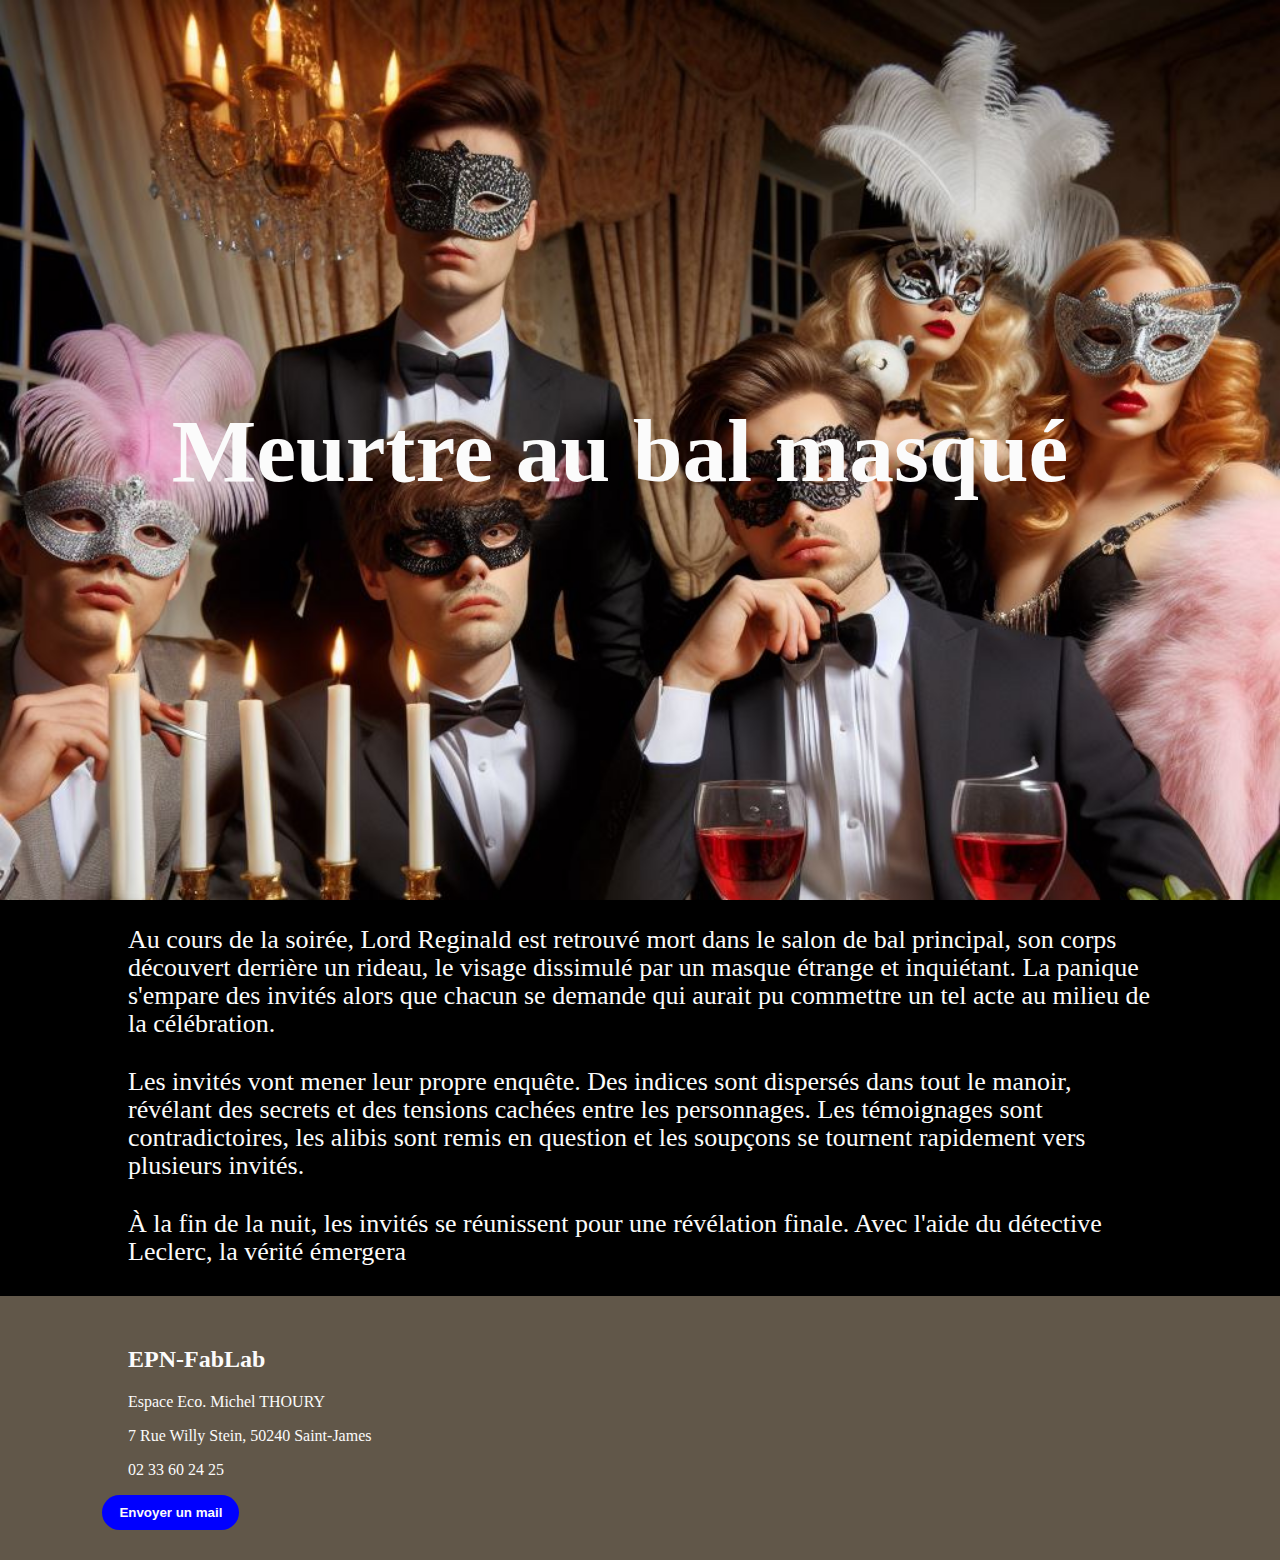
<file: index.html>
<!DOCTYPE html>

<html lang="fr">

<head>

    <meta charset="UTF-8">

    <meta name="viewport" content="width=device-width, initial-scale=1.0">

    <title>Meurtres au bal masqué</title>

    <link rel="stylesheet" href="style.css">

</head>



<body>

    <header>

        <div class="container">

            <h1>Meurtre au bal masqué</h1>
            <div class="bgo">


            </div>

        </div>

    </header>

    <div class="text-container">

        <p class="text">Au cours de la soirée, Lord Reginald est retrouvé mort dans le salon de bal principal, son corps découvert derrière un rideau, le visage dissimulé par un masque étrange et inquiétant. La panique s'empare des invités alors que chacun se demande qui aurait pu commettre un tel acte au milieu de la célébration.</p>

        <p class="text">Les invités vont mener leur propre enquête. Des indices sont dispersés dans tout le manoir, révélant des secrets et des tensions cachées entre les personnages. Les témoignages sont contradictoires, les alibis sont remis en question et les soupçons se tournent rapidement vers plusieurs invités.</p>

        <p class="text">À la fin de la nuit, les invités se réunissent pour une révélation finale. Avec l'aide du détective Leclerc, la vérité émergera</p>

    </div>

    <footer class="container-coordonees">

        <h2 class="text-footer">EPN-FabLab</h2>

        <p class="text-footer">Espace Eco. Michel THOURY</p>

        <p class="text-footer"> 7 Rue Willy Stein, 50240 Saint-James</p>

        <p class="text-footer"> 02 33 60 24 25</p>

        <a href="mailto:epn.st-james@msm-normandie.fr"><button>Envoyer un mail</button></a>

    </footer>

</body>

</html>
</file>
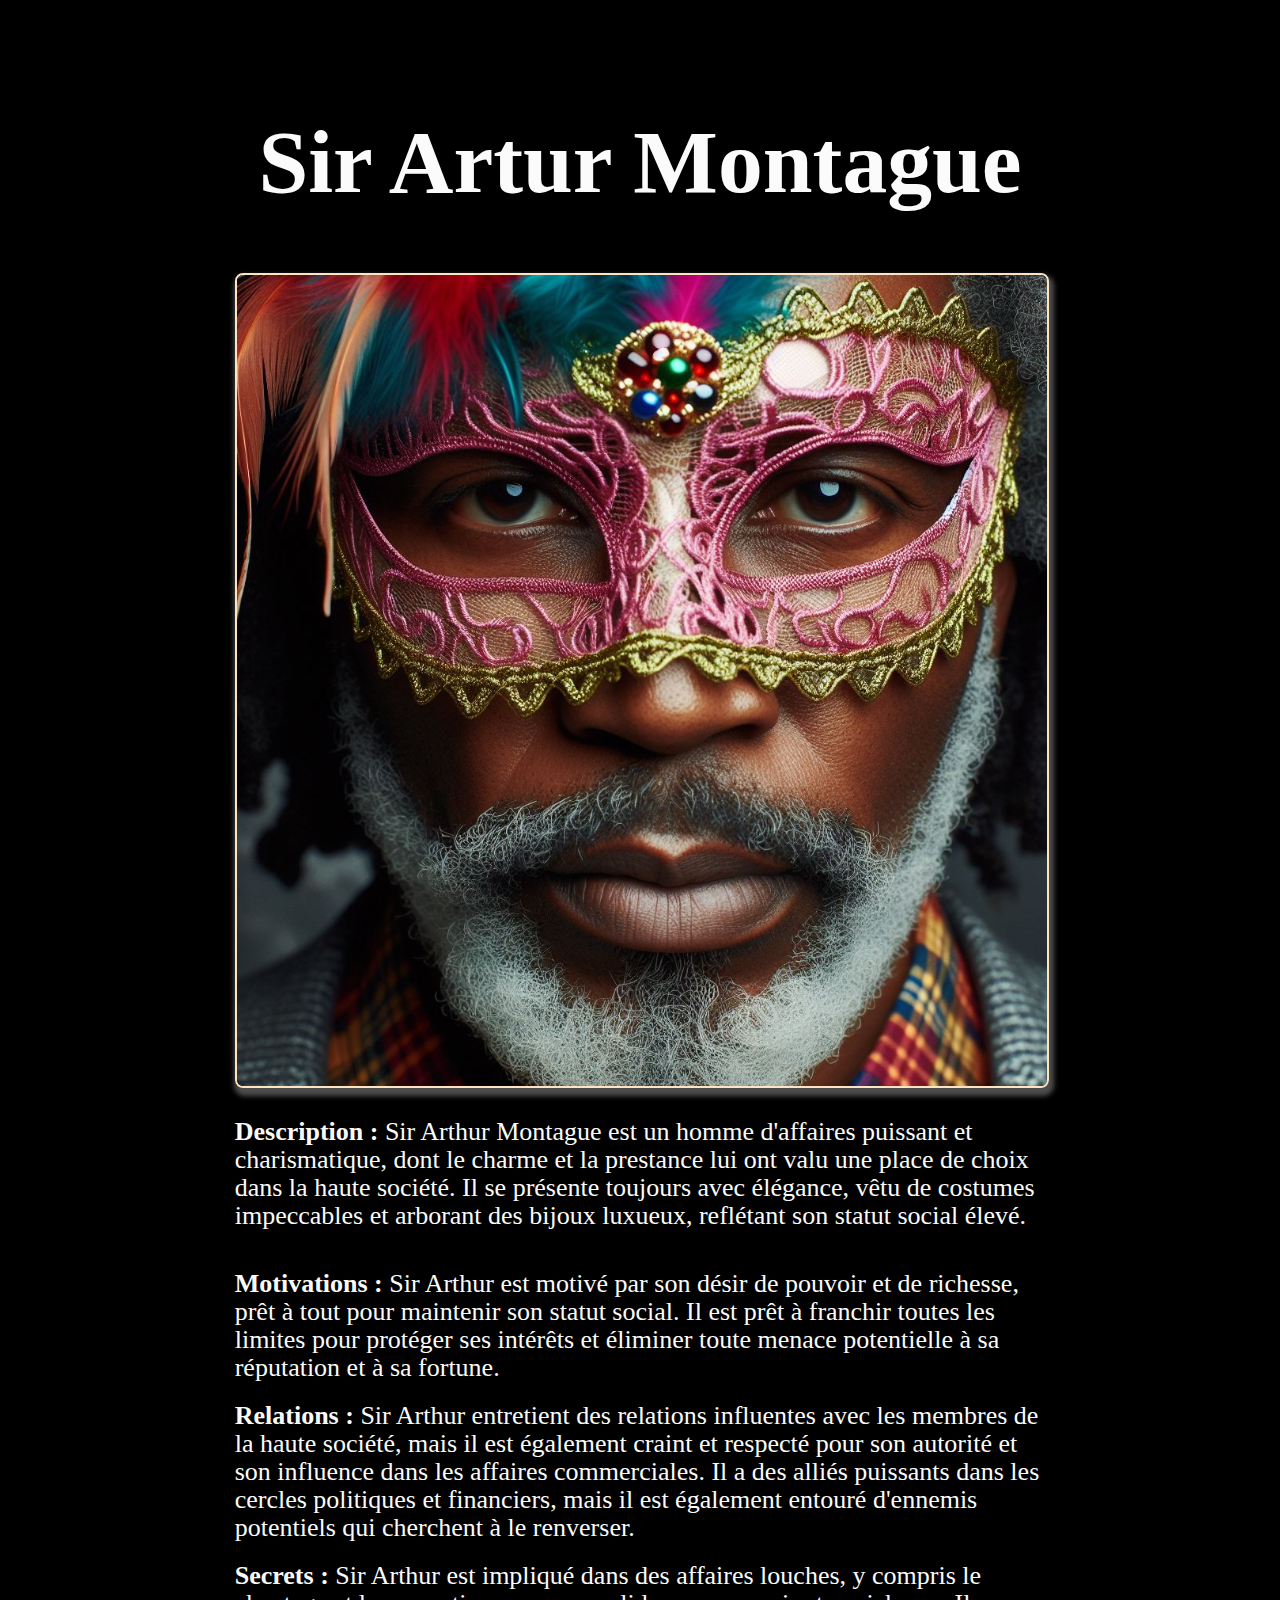
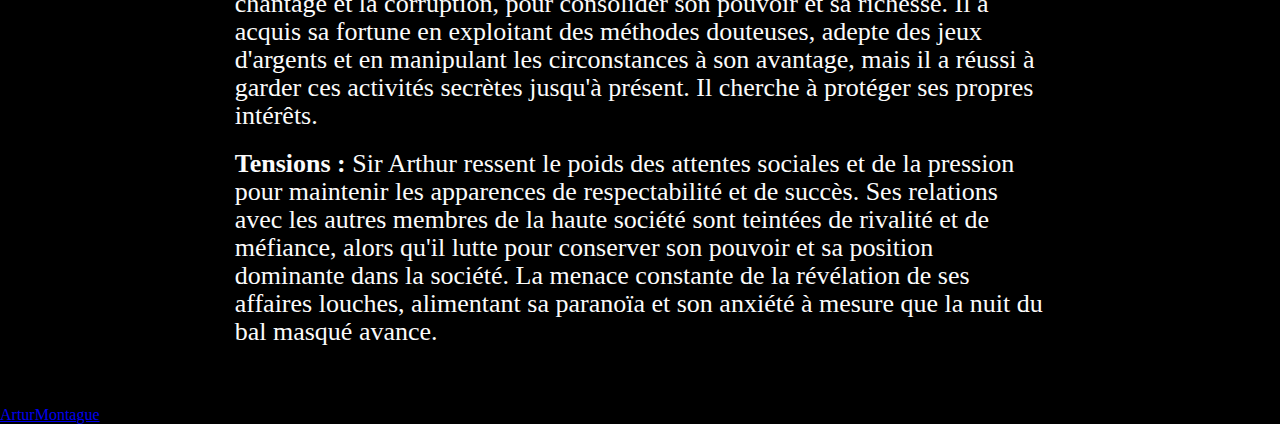
<file: ArturMontague.html>
<!DOCTYPE html>
<html lang="fr">
<head>
    <meta charset="UTF-8">
    <meta name="viewport" content="width=device-width, initial-scale=1.0">
    <title>Sir Artur Montague</title>
    <link rel="stylesheet" href="style.css">
</head>
<body>
    <div class="container-character">
        <h1>Sir Artur Montague</h1>
        <div class="text-container">
            <img class="img-character" src="assets/Sir artur Montague.jpg" alt="Image belle jeune femme portant un masque de bal noir argenté"/>
            <p class="text"><strong>Description : </strong>Sir Arthur Montague est un homme d'affaires puissant et charismatique, dont le charme et la prestance lui ont valu une place de choix dans la haute société. Il se présente toujours avec élégance, vêtu de costumes impeccables et arborant des bijoux luxueux, reflétant son statut social élevé.</p>
            <ul>    
                <li><strong>Motivations : </strong> Sir Arthur est motivé par son désir de pouvoir et de richesse, prêt à tout pour maintenir son statut social. Il est prêt à franchir toutes les limites pour protéger ses intérêts et éliminer toute menace potentielle à sa réputation et à sa fortune.
                </li>
                <li><strong>Relations :  </strong> Sir Arthur entretient des relations influentes avec les membres de la haute société, mais il est également craint et respecté pour son autorité et son influence dans les affaires commerciales. Il a des alliés puissants dans les cercles politiques et financiers, mais il est également entouré d'ennemis potentiels qui cherchent à le renverser.</li>
                <li><strong>Secrets :  </strong> Sir Arthur est impliqué dans des affaires louches, y compris le chantage et la corruption, pour consolider son pouvoir et sa richesse. Il a acquis sa fortune en exploitant des méthodes douteuses, adepte des jeux d'argents et en manipulant les circonstances à son avantage, mais il a réussi à garder ces activités secrètes jusqu'à présent. Il cherche à protéger ses propres intérêts.</li>
<li><strong>Tensions : </strong> Sir Arthur ressent le poids des attentes sociales et de la pression pour maintenir les apparences de respectabilité et de succès. Ses relations avec les autres membres de la haute société sont teintées de rivalité et de méfiance, alors qu'il lutte pour conserver son pouvoir et sa position dominante dans la société. La menace constante de la révélation de ses affaires louches, alimentant sa paranoïa et son anxiété à mesure que la nuit du bal masqué avance.</li>
            </ul>
        </div>
    </div>
</body>
<a href="ArturMontague.html">ArturMontague</a>
</html
</file>
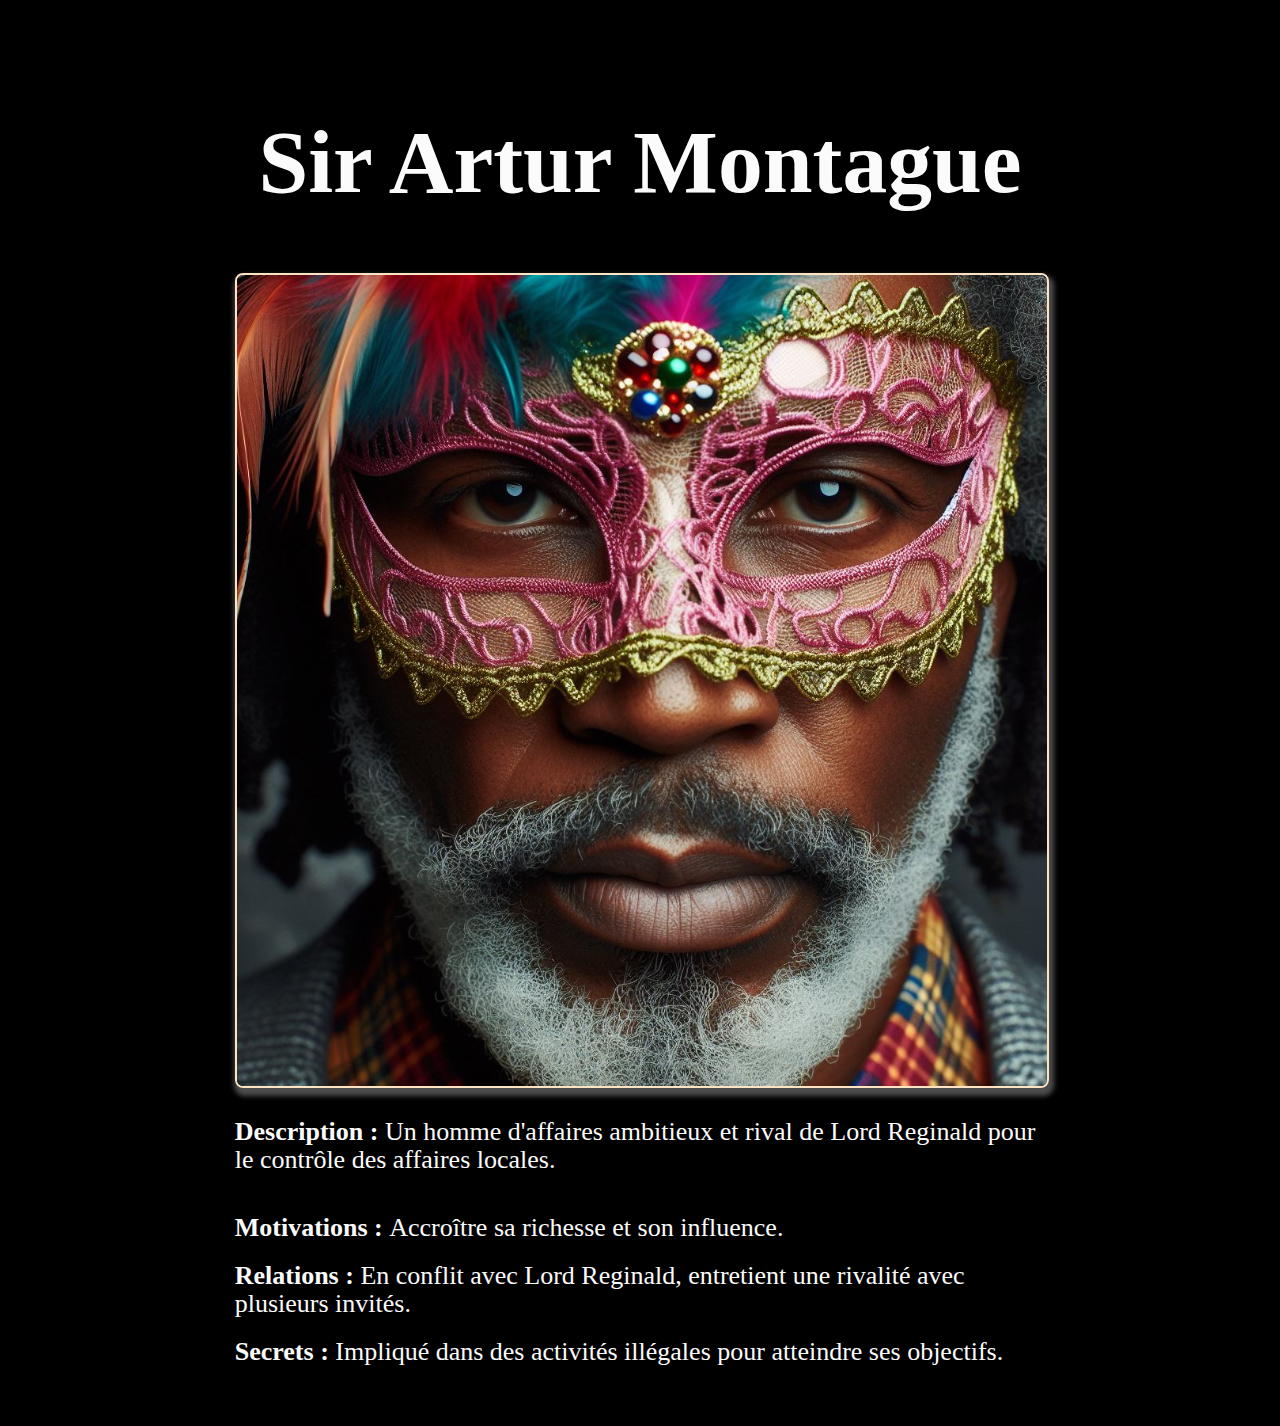
<file: AthurMontague.html>
<!DOCTYPE html>
<html lang="fr">
<head>
    <meta charset="UTF-8">
    <meta name="viewport" content="width=device-width, initial-scale=1.0">
    <title>Sir Artur Montague</title>
    <link rel="stylesheet" href="style.css">
</head>
<body>
    <div class="container-character">
        <h1>Sir Artur Montague</h1>
        <div class="text-container">
            <img class="img-character" src="assets/Sir artur Montague.jpg" alt="Image belle jeune femme portant un masque de bal noir argenté"/>
            <p class="text"><strong>Description : </strong>Un homme d'affaires ambitieux et rival de Lord Reginald pour le contrôle des affaires locales.</p>
            <ul>    
                <li><strong>Motivations : </strong>Accroître sa richesse et son influence.</li>
                <li><strong>Relations :  </strong>En conflit avec Lord Reginald, entretient une rivalité avec plusieurs invités.</li>
                <li><strong>Secrets :  </strong> Impliqué dans des activités illégales pour atteindre ses objectifs.</li>

            </ul>
        </div>
    </div>
</body>
</html
</file>
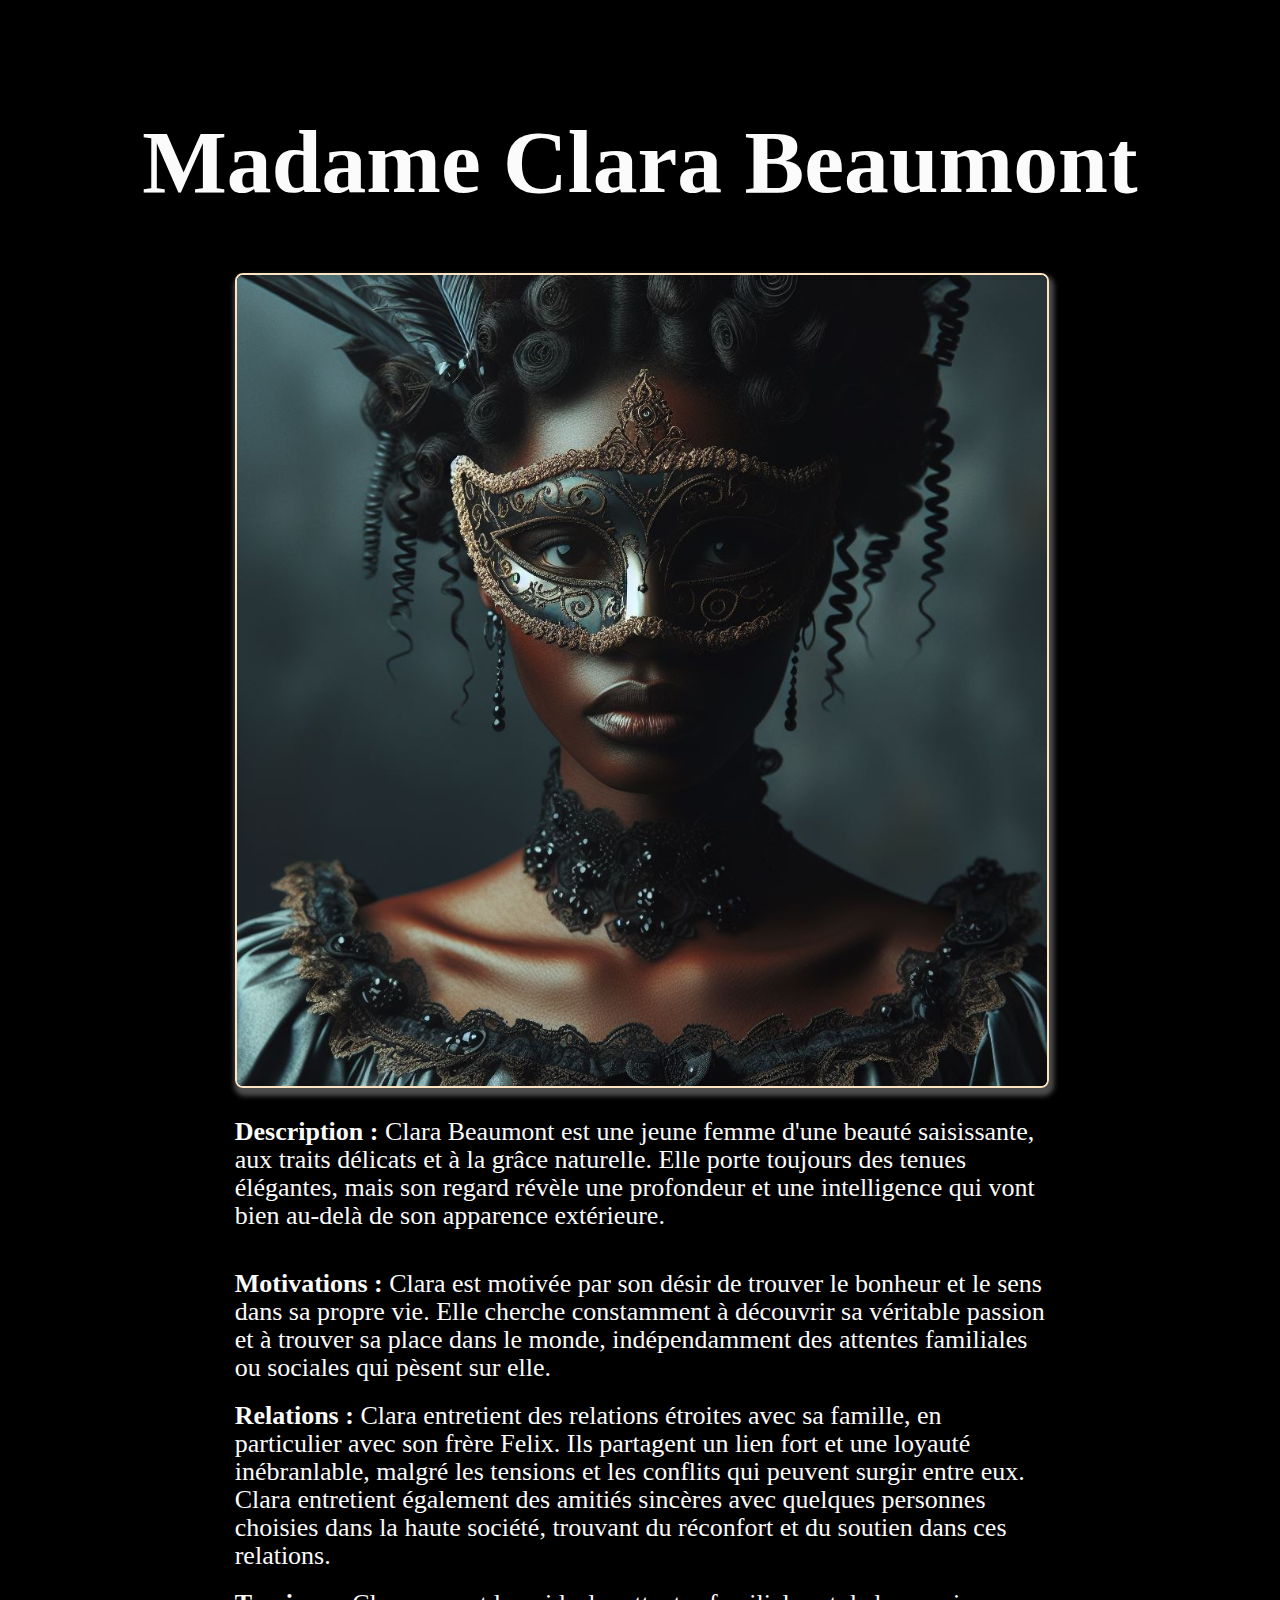
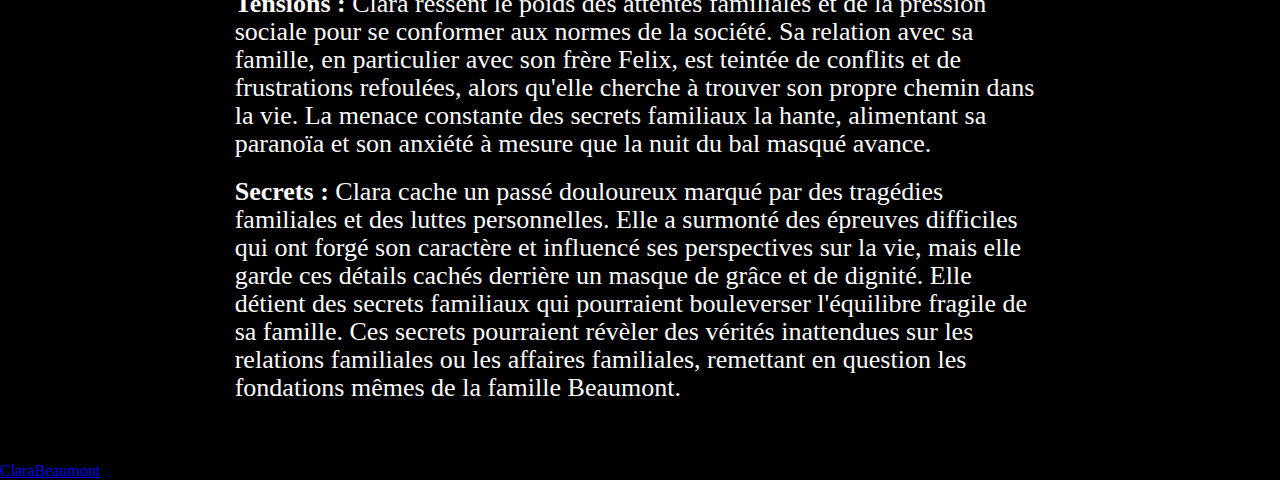
<file: ClaraBeaumont.html>
<!DOCTYPE html>
<html lang="fr">
<head>
    <meta charset="UTF-8">
    <meta name="viewport" content="width=device-width, initial-scale=1.0">
    <title>Madame Clara Beaumont</title>
    <link rel="stylesheet" href="style.css">
</head>
<body>
    <div class="container-character">
        <h1>Madame Clara Beaumont</h1>
        <div class="text-container">
            <img class="img-character" src="assets/Madame_Clara_Beaumont.jpg" alt="Image belle jeune femme mystérieuse portant un masque de bal"/>
            <p class="text"><strong>Description : </strong>Clara Beaumont est une jeune femme d'une beauté saisissante, aux traits délicats et à la grâce naturelle. Elle porte toujours des tenues élégantes, mais son regard révèle une profondeur et une intelligence qui vont bien au-delà de son apparence extérieure.</p>
            <ul>    
                <li><strong>Motivations : </strong>Clara est motivée par son désir de trouver le bonheur et le sens dans sa propre vie. Elle cherche constamment à découvrir sa véritable passion et à trouver sa place dans le monde, indépendamment des attentes familiales ou sociales qui pèsent sur elle.</li>
                <li><strong>Relations :  </strong> Clara entretient des relations étroites avec sa famille, en particulier avec son frère Felix. Ils partagent un lien fort et une loyauté inébranlable, malgré les tensions et les conflits qui peuvent surgir entre eux. Clara entretient également des amitiés sincères avec quelques personnes choisies dans la haute société, trouvant du réconfort et du soutien dans ces relations.
                    <li><strong>Tensions :  </strong>Clara ressent le poids des attentes familiales et de la pression sociale pour se conformer aux normes de la société. Sa relation avec sa famille, en particulier avec son frère Felix, est teintée de conflits et de frustrations refoulées, alors qu'elle cherche à trouver son propre chemin dans la vie. La menace constante des secrets familiaux la hante, alimentant sa paranoïa et son anxiété à mesure que la nuit du bal masqué avance.</li>
                <li><strong>Secrets :  </strong>Clara cache un passé douloureux marqué par des tragédies familiales et des luttes personnelles. Elle a surmonté des épreuves difficiles qui ont forgé son caractère et influencé ses perspectives sur la vie, mais elle garde ces détails cachés derrière un masque de grâce et de dignité. Elle détient des secrets familiaux qui pourraient bouleverser l'équilibre fragile de sa famille. Ces secrets pourraient révèler des vérités inattendues sur les relations familiales ou les affaires familiales, remettant en question les fondations mêmes de la famille Beaumont.</li>

            </ul>
        </div>
    </div>
</body>
<a href="ClaraBeaumont.html">ClaraBeaumont</a>
</html
</file>
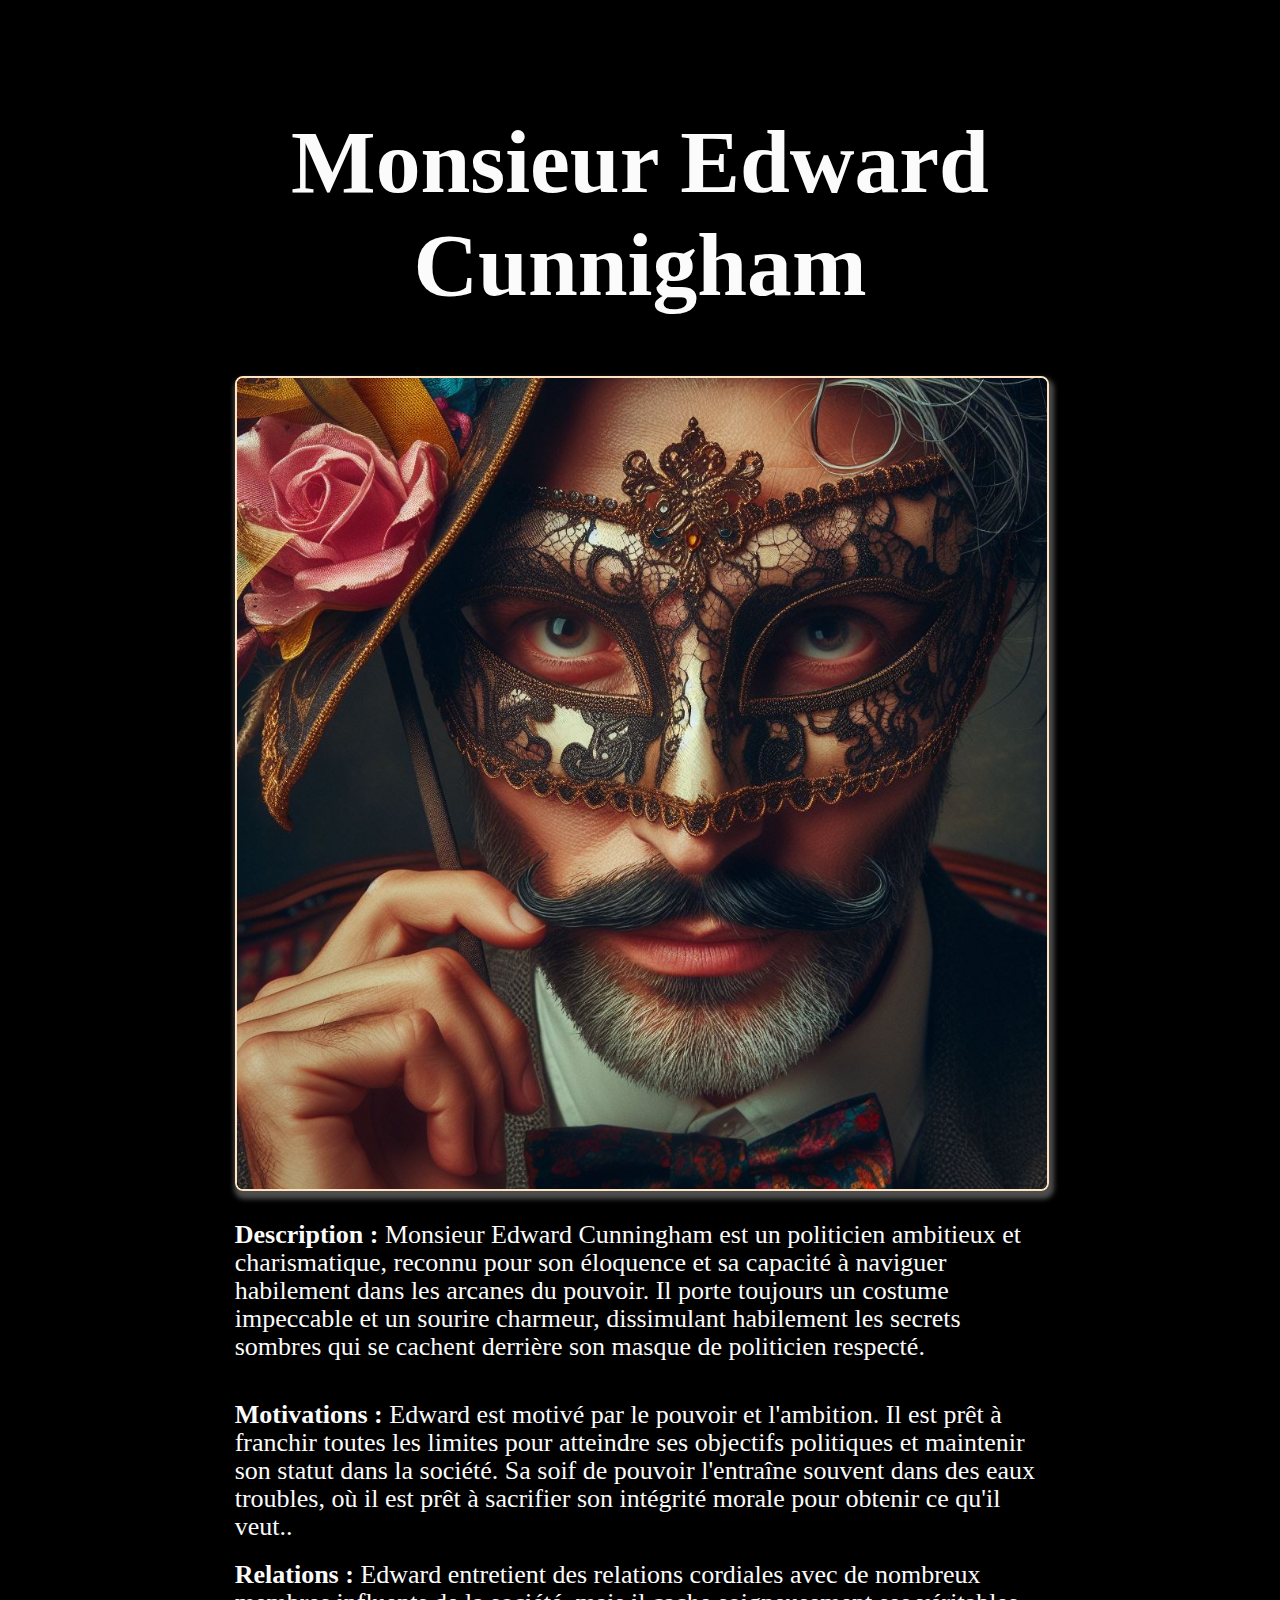
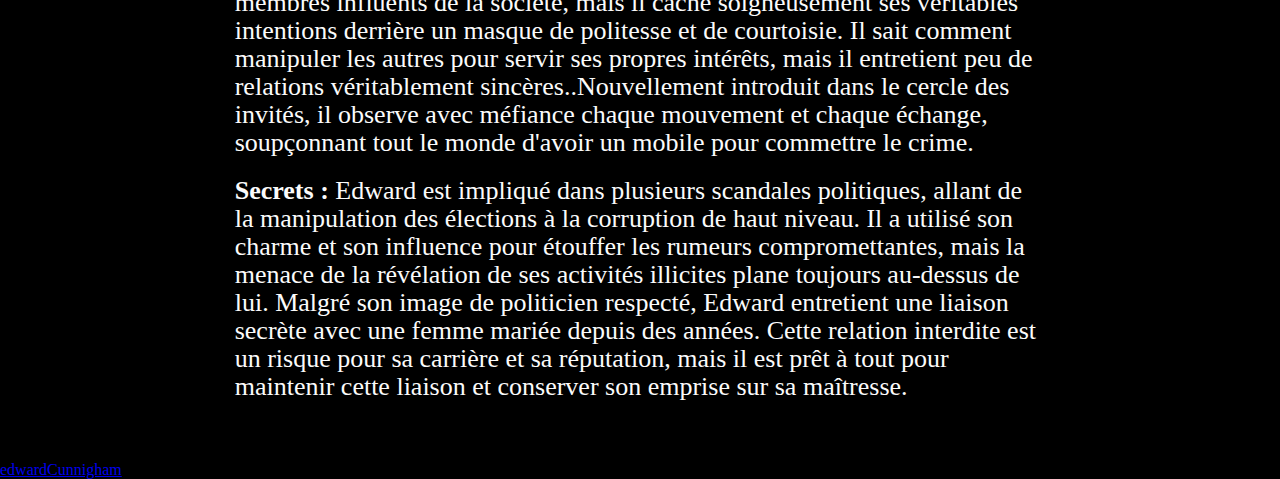
<file: edwardCunnigham.html>
<!DOCTYPE html>
<html lang="fr">
<head>
    <meta charset="UTF-8">
    <meta name="viewport" content="width=device-width, initial-scale=1.0">
    <title>Monsieur Edward Cunnigham</title>
    <link rel="stylesheet" href="style.css">
</head>
<body>
    <div class="container-character">
        <h1>Monsieur Edward Cunnigham</h1>
        <div class="text-container">
            <img class="img-character" src="assets/Monsieur Edward Cunningham.jpg" alt="Image d'un vieil homme portant un masque de bal">
            <p class="text"><strong>Description : </strong>Monsieur Edward Cunningham est un politicien ambitieux et charismatique, reconnu pour son éloquence et sa capacité à naviguer habilement dans les arcanes du pouvoir. Il porte toujours un costume impeccable et un sourire charmeur, dissimulant habilement les secrets sombres qui se cachent derrière son masque de politicien respecté.
            </p>
            <ul>
                <li><strong> Motivations : </strong> Edward est motivé par le pouvoir et l'ambition. Il est prêt à franchir toutes les limites pour atteindre ses objectifs politiques et maintenir son statut dans la société. Sa soif de pouvoir l'entraîne souvent dans des eaux troubles, où il est prêt à sacrifier son intégrité morale pour obtenir ce qu'il veut..</li>
                <li><strong>Relations : </strong>Edward entretient des relations cordiales avec de nombreux membres influents de la société, mais il cache soigneusement ses véritables intentions derrière un masque de politesse et de courtoisie. Il sait comment manipuler les autres pour servir ses propres intérêts, mais il entretient peu de relations véritablement sincères..Nouvellement introduit dans le cercle des invités, il observe avec méfiance chaque mouvement et chaque échange, soupçonnant tout le monde d'avoir un mobile pour commettre le crime.</li>
                <li><strong>Secrets : </strong>Edward est impliqué dans plusieurs scandales politiques, allant de la manipulation des élections à la corruption de haut niveau. Il a utilisé son charme et son influence pour étouffer les rumeurs compromettantes, mais la menace de la révélation de ses activités illicites plane toujours au-dessus de lui. Malgré son image de politicien respecté, Edward entretient une liaison secrète avec une femme mariée depuis des années. Cette relation interdite est un risque pour sa carrière et sa réputation, mais il est prêt à tout pour maintenir cette liaison et conserver son emprise sur sa maîtresse.</li>

            </ul>
        </div>
    </div>
</body>
<a href="edwardCunnigham.html">edwardCunnigham</a>
</html>
</file>
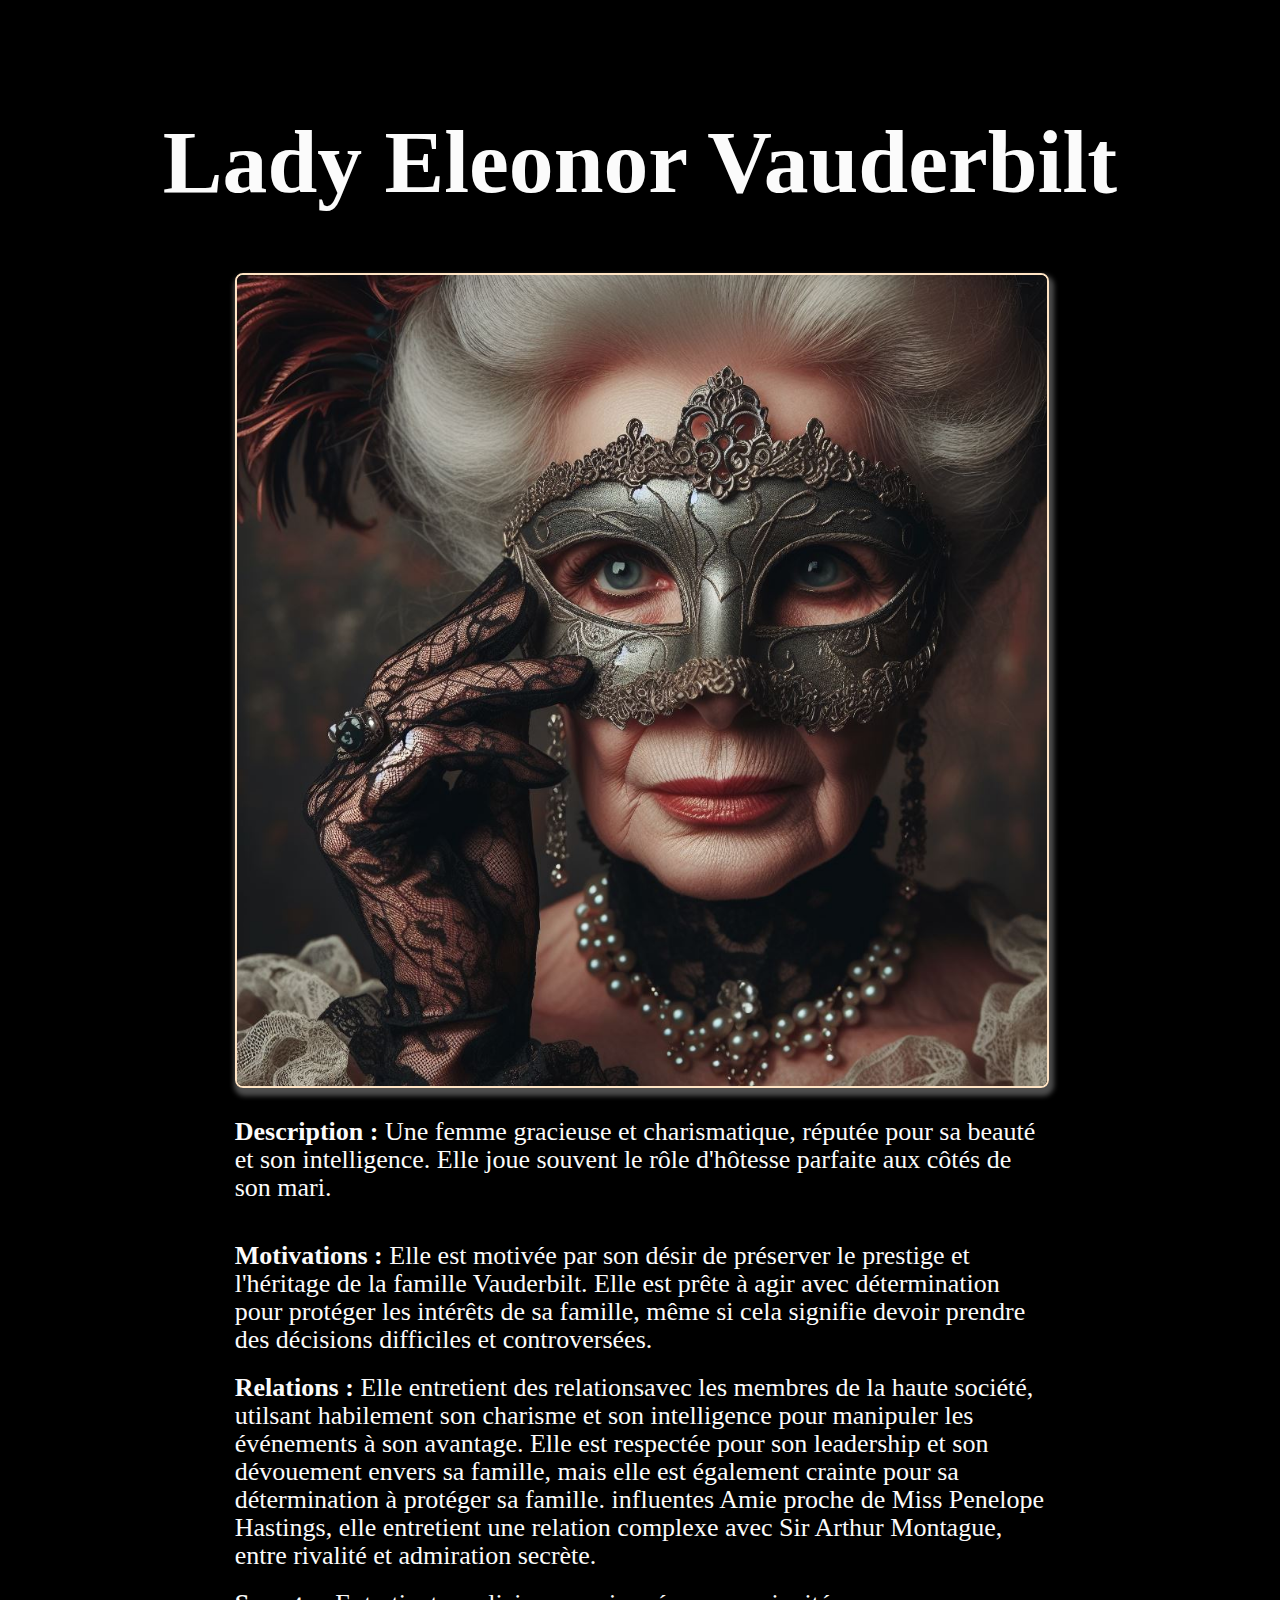
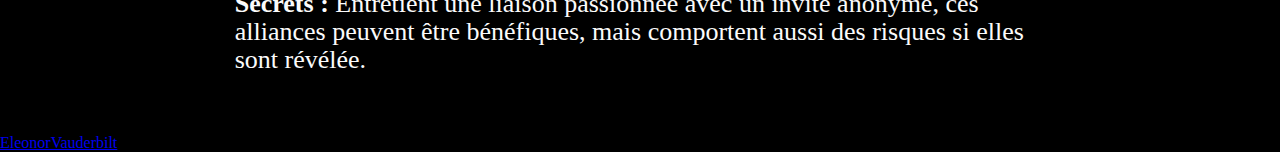
<file: EleonorVauderbilt.html>
<!DOCTYPE html>
<html lang="fr">
<head>
    <meta charset="UTF-8">
    <meta name="viewport" content="width=device-width, initial-scale=1.0">
    <title>Lady Eleonor Vauderbilt</title>
    <link rel="stylesheet" href="style.css">
</head>
<body>
    <div class="container-character">
        <h1>Lady Eleonor Vauderbilt</h1>
        <div class="text-container">
            <img class="img-character" src="assets/Lady_eleonor_Vauderbilt.jpg" alt="Image vielle femme portant un masque de bal"/>
            <p class="text"><strong>Description : </strong>Une femme gracieuse et charismatique, réputée pour sa beauté et son intelligence. Elle joue souvent le rôle d'hôtesse parfaite aux côtés de son mari.</p>
            <ul>    
                <li><strong>Motivations : </strong>Elle est motivée par son désir de préserver le prestige et l'héritage de la famille Vauderbilt. Elle est prête à agir avec détermination pour protéger les intérêts de sa famille, même si cela signifie devoir prendre des décisions difficiles et controversées.</li>
                <li><strong>Relations :  </strong>Elle entretient des relationsavec les membres de la haute société, utilsant habilement son charisme et son intelligence pour manipuler les événements à son avantage. Elle est respectée pour son leadership et son dévouement envers sa famille, mais elle est également crainte pour sa détermination à protéger sa famille. influentes Amie proche de Miss Penelope Hastings, elle entretient une relation complexe avec Sir Arthur Montague, entre rivalité et admiration secrète.</li>
                <li><strong>Secrets :  </strong> Entretient une liaison passionnée avec un invité anonyme, ces alliances peuvent être bénéfiques, mais comportent aussi des risques si elles sont révélée.</li>

            </ul>
        </div>
    </div>
</body>
<a href="EleonorVauderbilt.html">EleonorVauderbilt</a>
</html
</file>
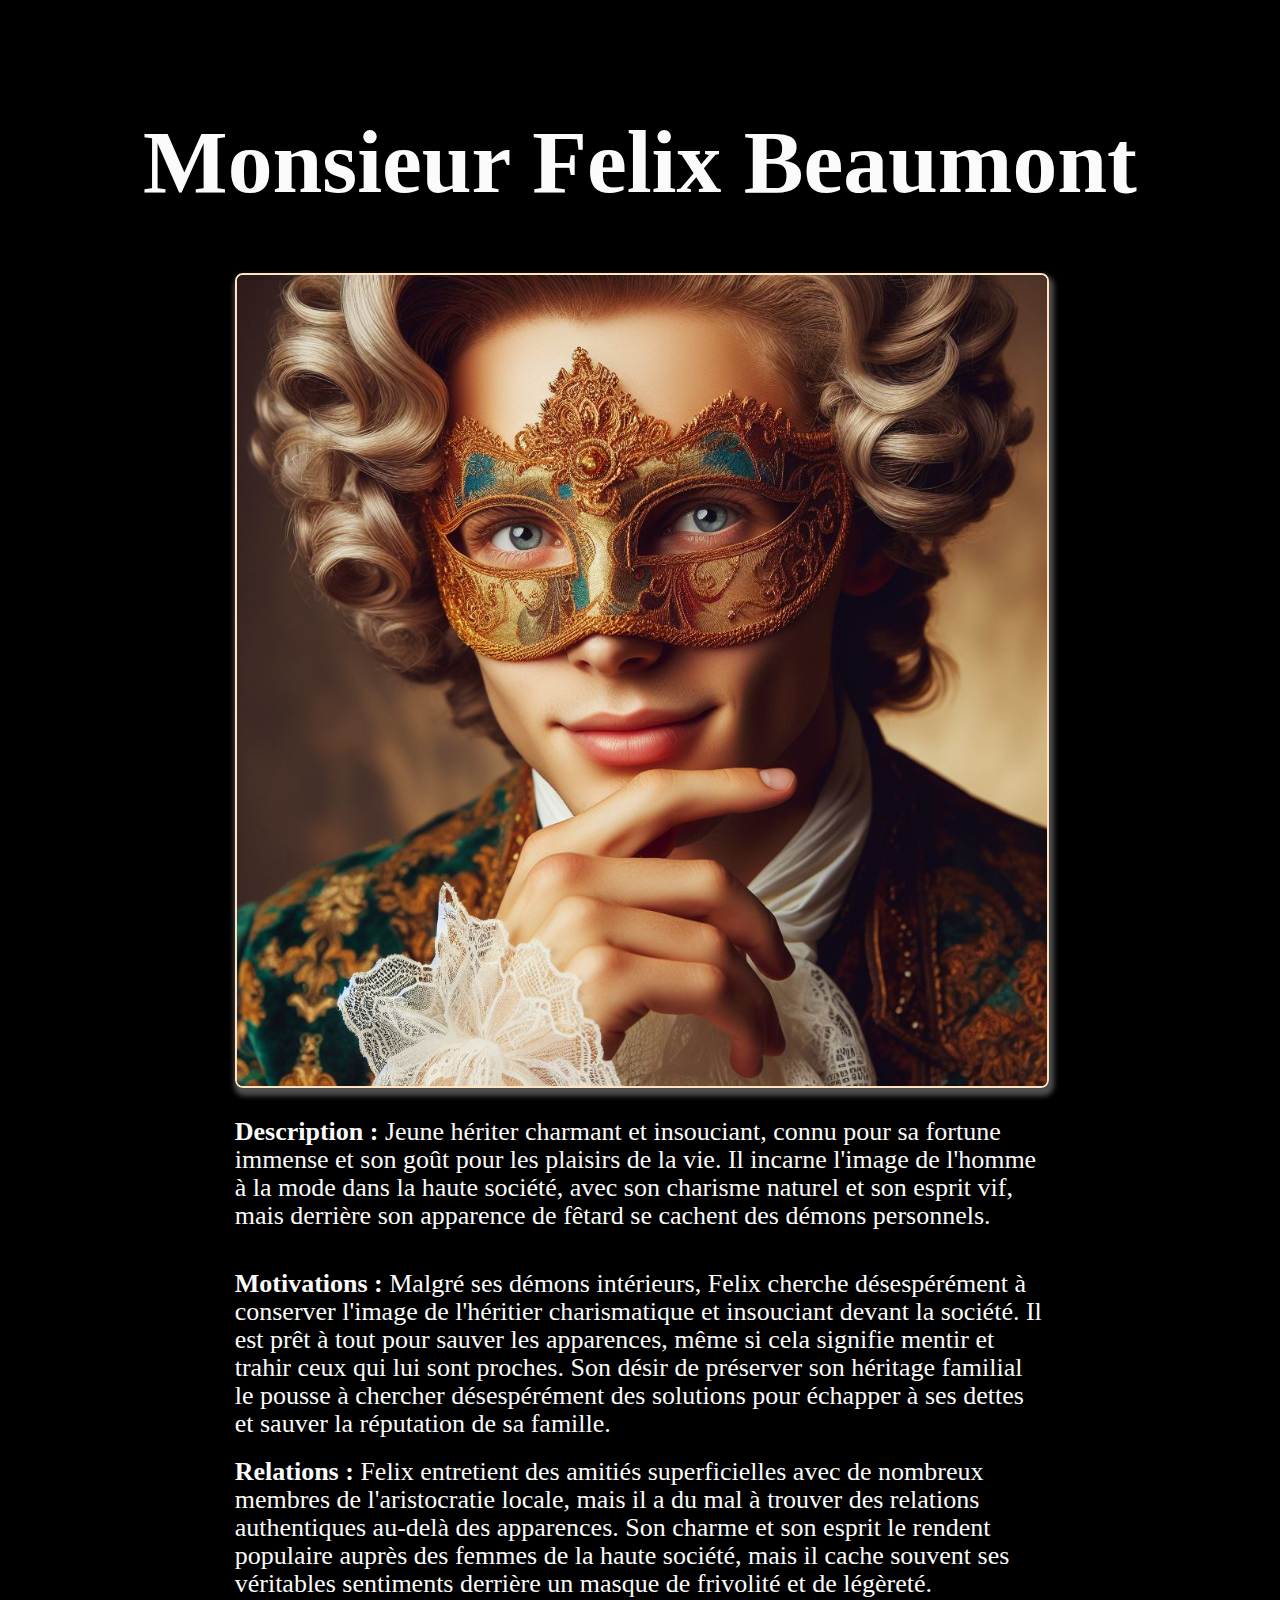
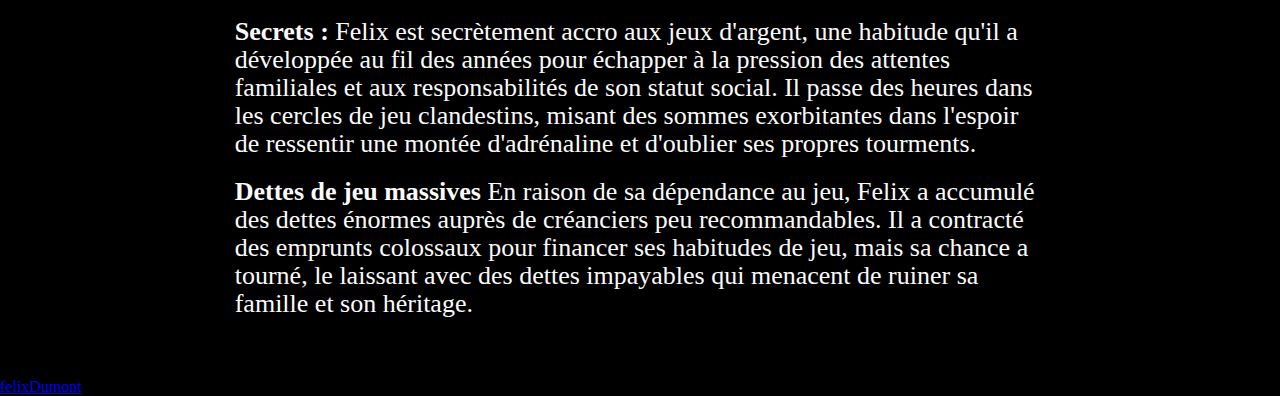
<file: felixDumont.html>
<!DOCTYPE html>
<html lang="fr">
<head>
    <meta charset="UTF-8">
    <meta name="viewport" content="width=device-width, initial-scale=1.0">
    <title>Monsieur Felix Dumont</title>
    <link rel="stylesheet" href="style.css">
</head>
<body>
    <div class="container-character">
        <h1>Monsieur Felix Beaumont</h1>
        <div class="text-container">
            <img class="img-character" src="assets/Monsieur Felix Dumont.jpg" alt="Image d'un vieil homme portant un masque de bal">
            <p class="text"><strong>Description : </strong> Jeune hériter charmant et insouciant, connu pour sa fortune immense et son goût pour les plaisirs de la vie. Il incarne l'image de l'homme à la mode dans la haute société, avec son charisme naturel et son esprit vif, mais derrière son apparence de fêtard se cachent des démons personnels.
            </p>
            <ul>
                <li><strong> Motivations : </strong>Malgré ses démons intérieurs, Felix cherche désespérément à conserver l'image de l'héritier charismatique et insouciant devant la société. Il est prêt à tout pour sauver les apparences, même si cela signifie mentir et trahir ceux qui lui sont proches. Son désir de préserver son héritage familial le pousse à chercher désespérément des solutions pour échapper à ses dettes et sauver la réputation de sa famille.</li>
                <li><strong>Relations : </strong>Felix entretient des amitiés superficielles avec de nombreux membres de l'aristocratie locale, mais il a du mal à trouver des relations authentiques au-delà des apparences. Son charme et son esprit le rendent populaire auprès des femmes de la haute société, mais il cache souvent ses véritables sentiments derrière un masque de frivolité et de légèreté.</li>
                <li><strong>Secrets : </strong>Felix est secrètement accro aux jeux d'argent, une habitude qu'il a développée au fil des années pour échapper à la pression des attentes familiales et aux responsabilités de son statut social. Il passe des heures dans les cercles de jeu clandestins, misant des sommes exorbitantes dans l'espoir de ressentir une montée d'adrénaline et d'oublier ses propres tourments.</li>
                <li><strong>Dettes de jeu massives </strong>En raison de sa dépendance au jeu, Felix a accumulé des dettes énormes auprès de créanciers peu recommandables. Il a contracté des emprunts colossaux pour financer ses habitudes de jeu, mais sa chance a tourné, le laissant avec des dettes impayables qui menacent de ruiner sa famille et son héritage.</li>

            </ul>
        </div>
    </div>
</body>
<a href="felixDumont.html">felixDumont</a>
</html>
</file>
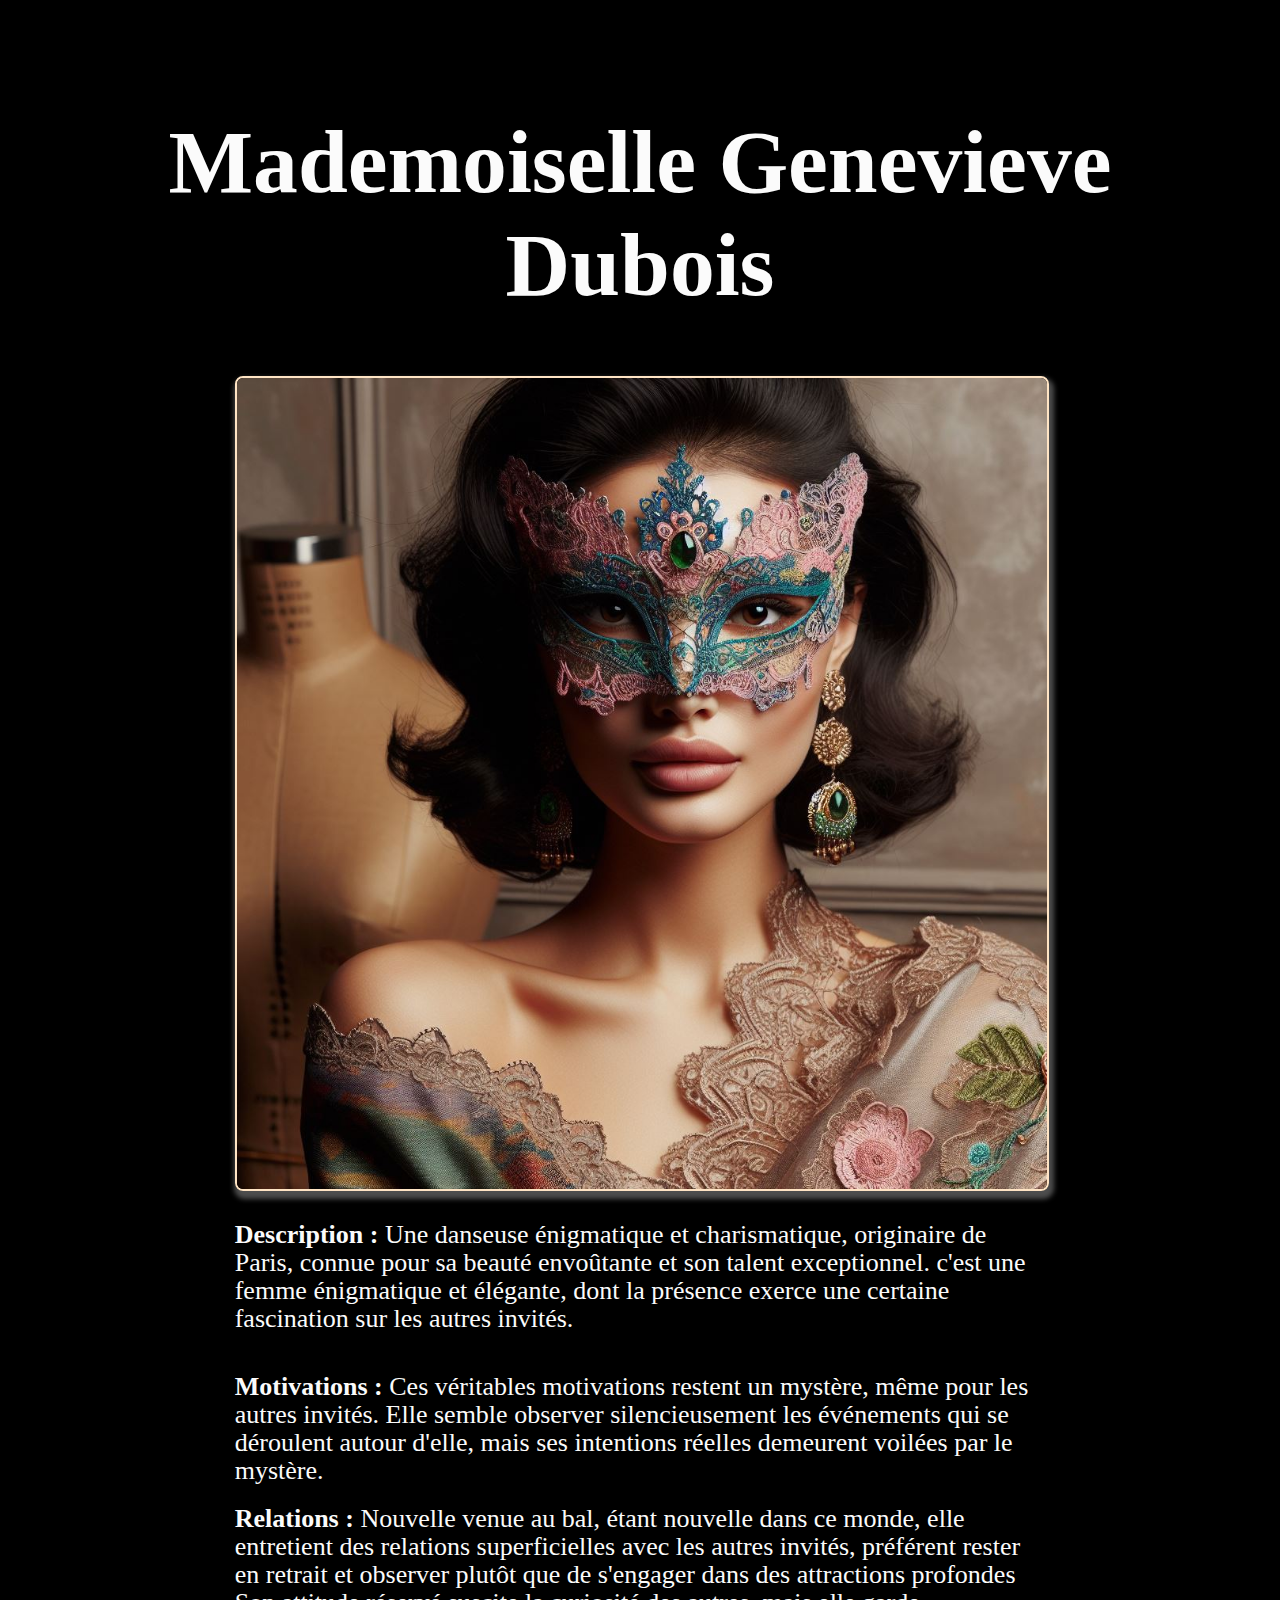
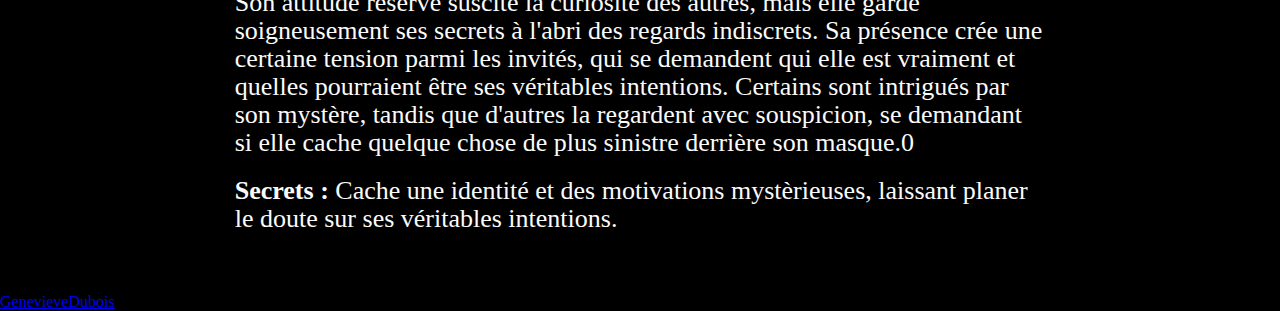
<file: GenevieveDubois.html>
<!DOCTYPE html>
<html lang="fr">
<head>
    <meta charset="UTF-8">
    <meta name="viewport" content="width=device-width, initial-scale=1.0">
    <title>Mademoiselle Genevieve Dubois</title>
    <link rel="stylesheet" href="style.css">
</head>
<body>
    <div class="container-character">
        <h1>Mademoiselle Genevieve Dubois</h1>
        <div class="text-container">
            <img class="img-character" src="assets/Mlle_Genevieve-Dubois.jpg" alt="Image belle jeune femme portant un masque de bal noir argenté"/>
            <p class="text"><strong>Description : </strong>Une danseuse énigmatique et charismatique, originaire de Paris, connue pour sa beauté envoûtante et son talent exceptionnel. c'est une femme énigmatique et élégante, dont la présence exerce une certaine fascination sur les autres invités.</p>
            <ul>    
                <li><strong>Motivations : </strong> Ces véritables motivations restent un mystère, même pour les autres invités. Elle semble observer silencieusement les événements qui se déroulent autour d'elle, mais ses intentions réelles demeurent voilées par le mystère.</li>
                <li><strong>Relations :  </strong>Nouvelle venue au bal, étant nouvelle dans ce monde, elle entretient des relations superficielles avec les autres invités, préférent rester en retrait et observer plutôt que de s'engager dans des attractions profondes Son attitude réservé suscite la curiosité des autres, mais elle garde soigneusement ses secrets à l'abri des regards indiscrets. Sa présence crée une certaine tension parmi les invités, qui se demandent qui elle est vraiment et quelles pourraient être ses véritables intentions. Certains sont intrigués par son mystère, tandis que d'autres la regardent avec souspicion, se demandant si elle cache quelque chose de plus sinistre derrière son masque.0</li>
                <li><strong>Secrets :  </strong>Cache une identité et des motivations mystèrieuses, laissant planer le doute sur ses véritables intentions.</li>

            </ul>
        </div>
    </div>
</body>
<a href="GenevieveDubois.html">GenevieveDubois</a>
</html
</file>
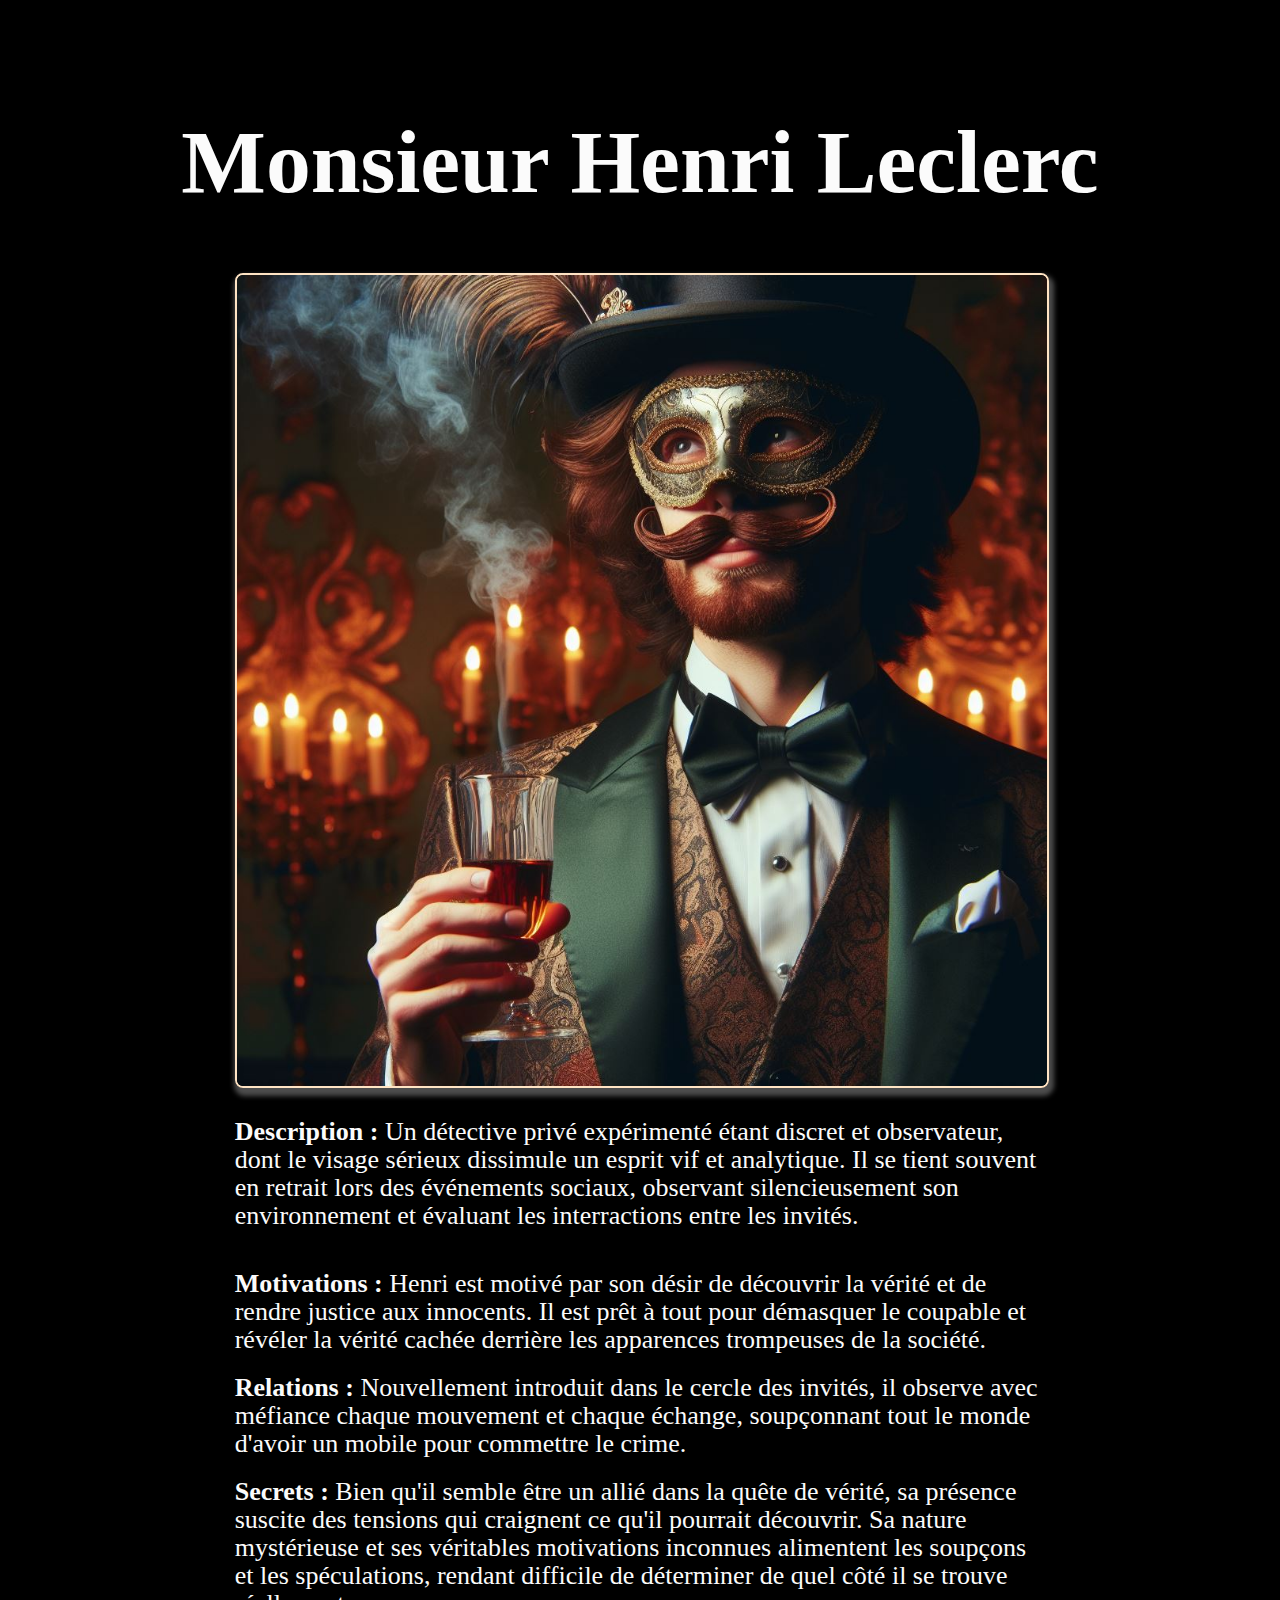
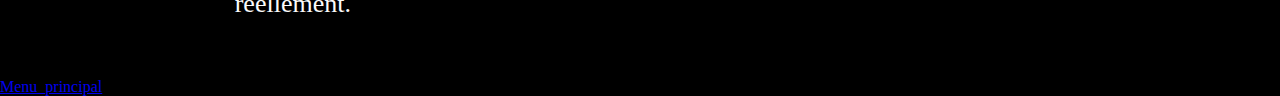
<file: henriLeclerc.html>
<!DOCTYPE html>
<html lang="fr">
<head>
    <meta charset="UTF-8">
    <meta name="viewport" content="width=device-width, initial-scale=1.0">
    <title>Monsieur Henri Leclerc</title>
    <link rel="stylesheet" href="style.css">
</head>
<body>
    <div class="container-character">
        <h1>Monsieur Henri Leclerc</h1>
        <div class="text-container">
            <img class="img-character" src="assets/Monsieur Henri Leclerc.jpg" alt="Image d'un vieil homme portant un masque de bal">
            <p class="text"><strong>Description : </strong>Un détective privé expérimenté étant discret et observateur, dont le visage sérieux dissimule un esprit vif et analytique. Il se tient souvent en retrait lors des événements sociaux, observant silencieusement son environnement et évaluant les interractions entre les invités.
            </p>
            <ul>
                <li><strong> Motivations : </strong>Henri est motivé par son désir de découvrir la vérité et de rendre justice aux innocents. Il est prêt à tout pour démasquer le coupable et révéler la vérité cachée derrière les apparences trompeuses de la société.</li>
                <li><strong>Relations : </strong>Nouvellement introduit dans le cercle des invités, il observe avec méfiance chaque mouvement et chaque échange, soupçonnant tout le monde d'avoir un mobile pour commettre le crime.</li>
                <li><strong>Secrets : </strong>Bien qu'il semble être un allié dans la quête de vérité, sa présence suscite des tensions qui craignent ce qu'il pourrait découvrir.
                    Sa nature mystérieuse et ses véritables motivations inconnues alimentent les soupçons et les spéculations, rendant difficile de déterminer de quel côté il se trouve réellement.</li>
            </ul>
        </div>
    </div>
</body>
<a href="index.html">Menu_principal</a>
</html>
</file>
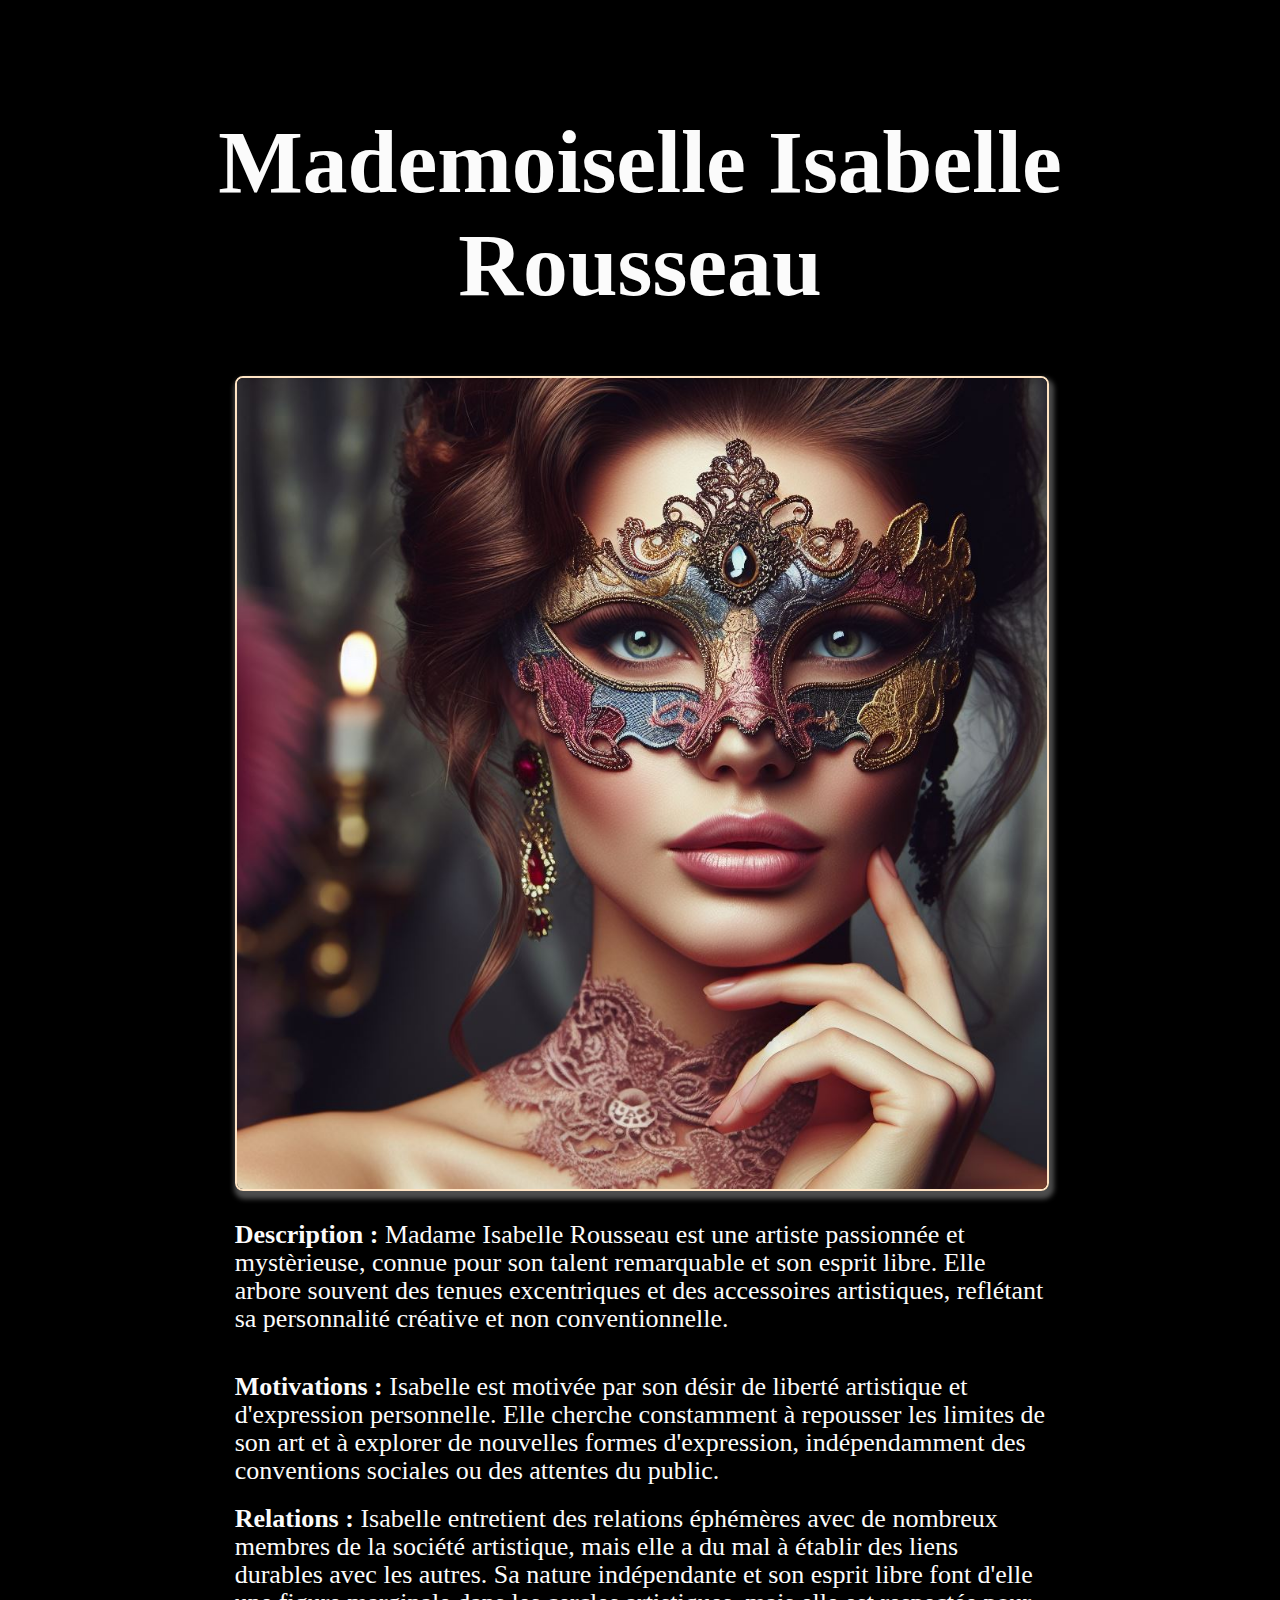
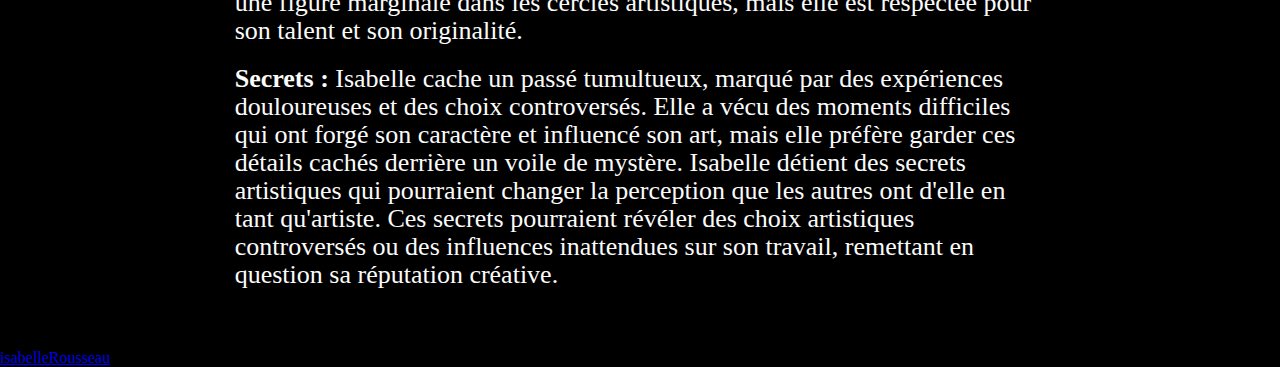
<file: isabelleRousseau.html>
<!DOCTYPE html>
<html lang="fr">
<head>
    <meta charset="UTF-8">
    <meta name="viewport" content="width=device-width, initial-scale=1.0">
    <title>Mademoiselle Isabelle Rousseau</title>
    <link rel="stylesheet" href="style.css">
</head>
<body>
    <div class="container-character">
        <h1>Mademoiselle Isabelle Rousseau</h1>
        <div class="text-container">
            <img class="img-character" src="assets/Mlle_Isabelle_Rousseau.jpg" alt="Image d'un vieil homme portant un masque de bal">
            <p class="text"><strong>Description : </strong>Madame Isabelle Rousseau est une artiste passionnée et mystèrieuse, connue pour son talent remarquable et son esprit libre. Elle arbore souvent des tenues excentriques et des accessoires artistiques, reflétant sa personnalité créative et non conventionnelle.
            </p>
            <ul>
                <li><strong> Motivations : </strong>Isabelle est motivée par son désir de liberté artistique et d'expression personnelle. Elle cherche constamment à repousser les limites de son art et à explorer de nouvelles formes d'expression, indépendamment des conventions sociales ou des attentes du public.</li>
                <li><strong>Relations : </strong>Isabelle entretient des relations éphémères avec de nombreux membres de la société artistique, mais elle a du mal à établir des liens durables avec les autres. Sa nature indépendante et son esprit libre font d'elle une figure marginale dans les cercles artistiques, mais elle est respectée pour son talent et son originalité.</li>
                <li><strong>Secrets : </strong>Isabelle cache un passé tumultueux, marqué par des expériences douloureuses et des choix controversés. Elle a vécu des moments difficiles qui ont forgé son caractère et influencé son art, mais elle préfère garder ces détails cachés derrière un voile de mystère. Isabelle détient des secrets artistiques qui pourraient changer la perception que les autres ont d'elle en tant qu'artiste. Ces secrets pourraient révéler des choix artistiques controversés ou des influences inattendues sur son travail, remettant en question sa réputation créative.</li>

            </ul>
        </div>
    </div>
</body>
<a href="isabelleRousseau.html">isabelleRousseau</a>
</html>
</file>
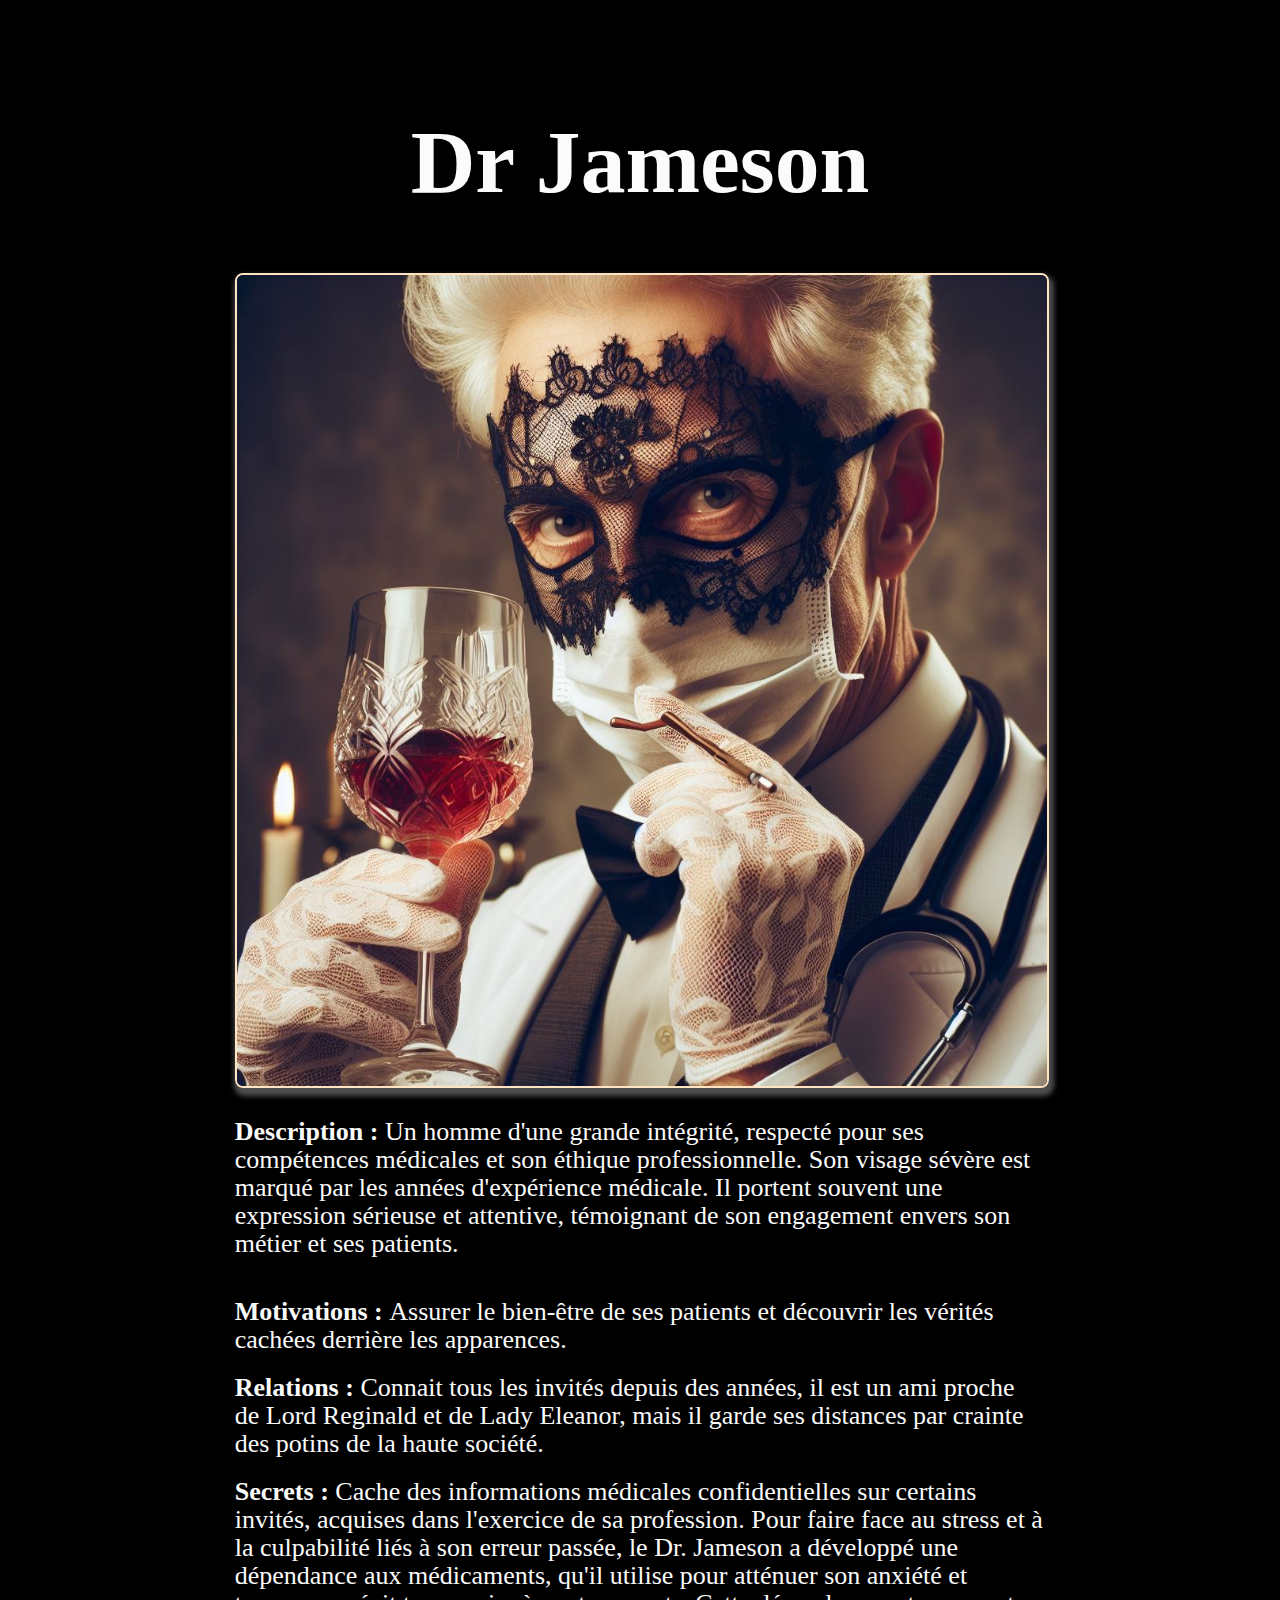
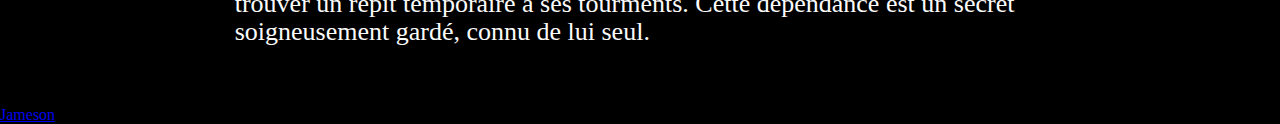
<file: jameson.html>
<!DOCTYPE html>
<html lang="fr">
<head>
    <meta charset="UTF-8">
    <meta name="viewport" content="width=device-width, initial-scale=1.0">
    <title>Dr Jameson</title>
    <link rel="stylesheet" href="style.css">
</head>
<body>
    <div class="container-character">
        <h1>Dr Jameson</h1>
        <div class="text-container">
            <img class="img-character" src="assets/Dr Jameson.jpg" alt="Image d'un vieil homme portant un masque de bal">
            <p class="text"><strong>Description : </strong>Un homme d'une grande intégrité, respecté pour ses compétences médicales et son éthique professionnelle. Son visage sévère est marqué par les années d'expérience médicale. Il portent souvent une expression sérieuse et attentive, témoignant de son engagement envers son métier et ses patients.
            </p>
            <ul>
                <li><strong> Motivations : </strong>Assurer le bien-être de ses patients et découvrir les vérités cachées derrière les apparences.</li>
                <li><strong>Relations : </strong>Connait tous les invités depuis des années, il est un ami proche de Lord Reginald et de Lady Eleanor, mais il garde ses distances par crainte des potins de la haute société.</li>
                <li><strong>Secrets : </strong>Cache des informations médicales confidentielles sur certains invités, acquises dans l'exercice de sa profession. Pour faire face au stress et à la culpabilité liés à son erreur passée, le Dr. Jameson a développé une dépendance aux médicaments, qu'il utilise pour atténuer son anxiété et trouver un répit temporaire à ses tourments. Cette dépendance est un secret soigneusement gardé, connu de lui seul.</li>

            </ul>
        </div>
    </div>
</body>
<a href="jameson.html">Jameson</a>
</html>
</file>
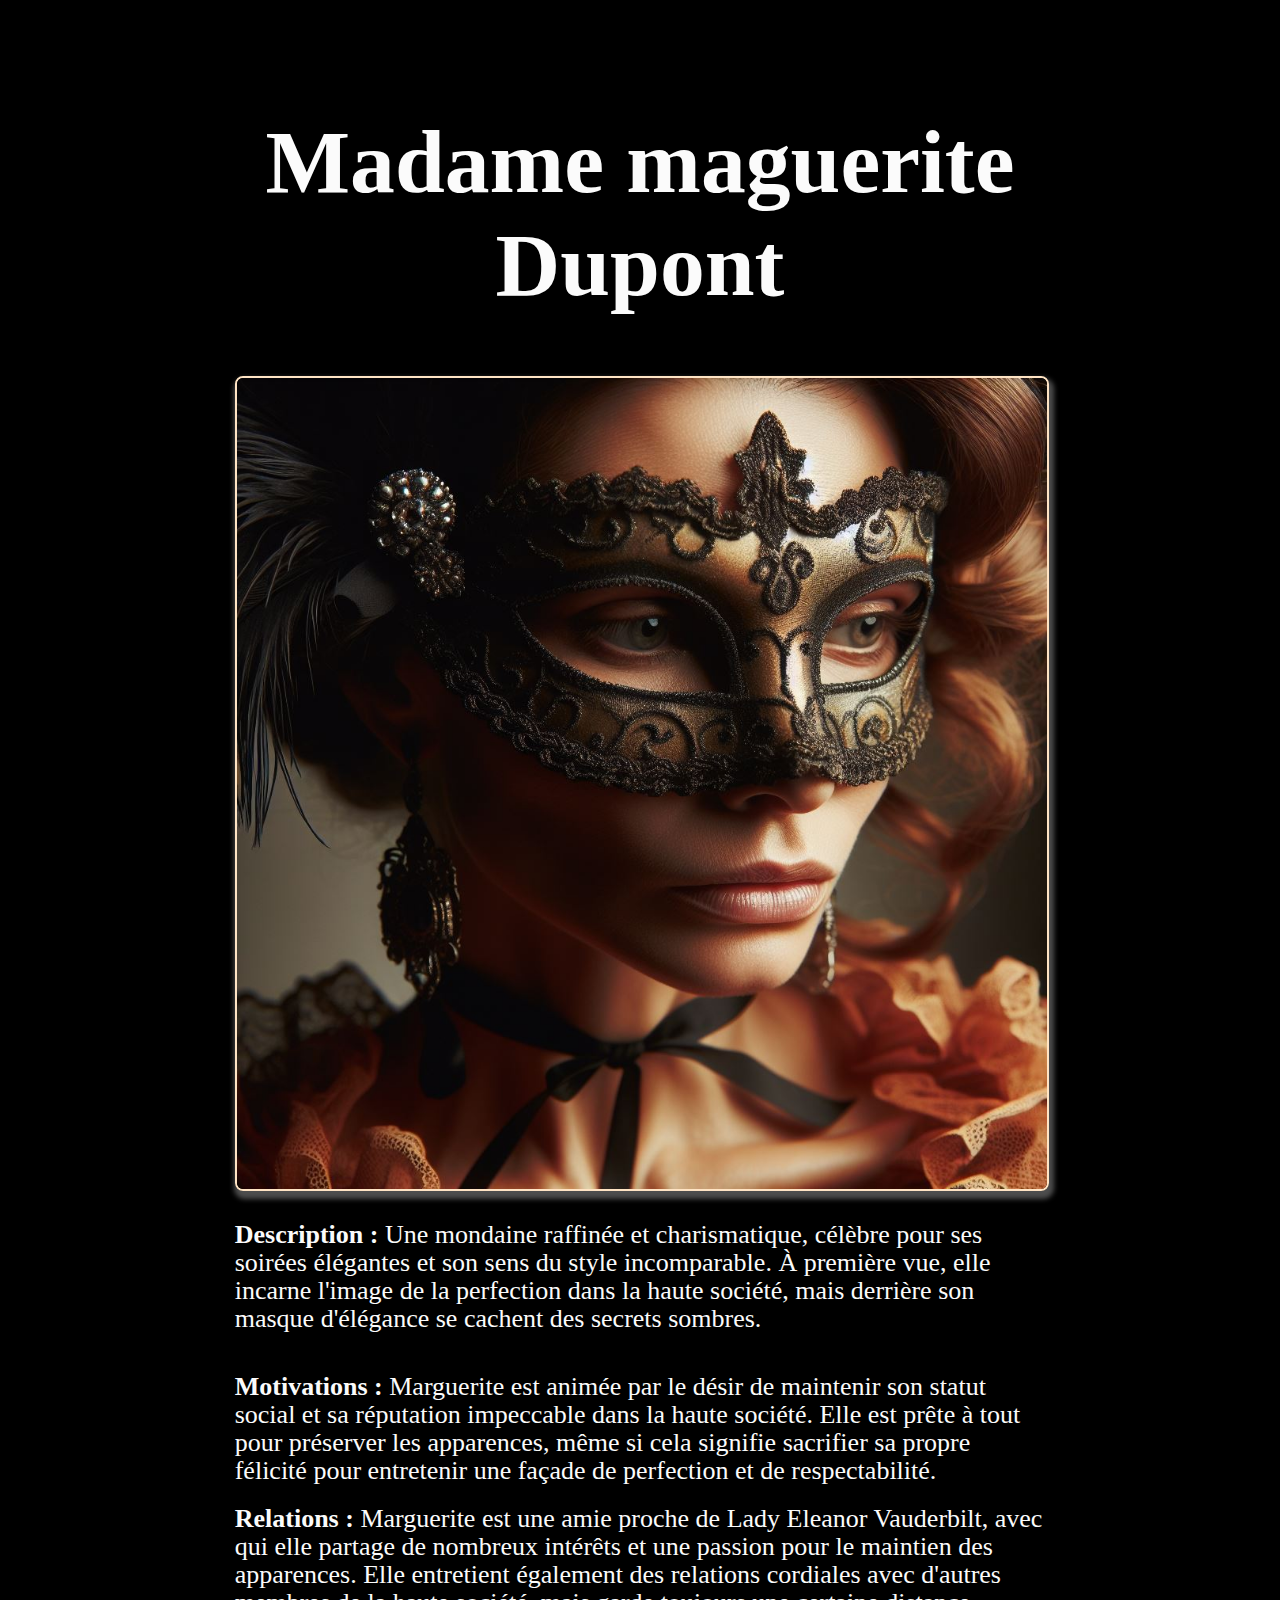
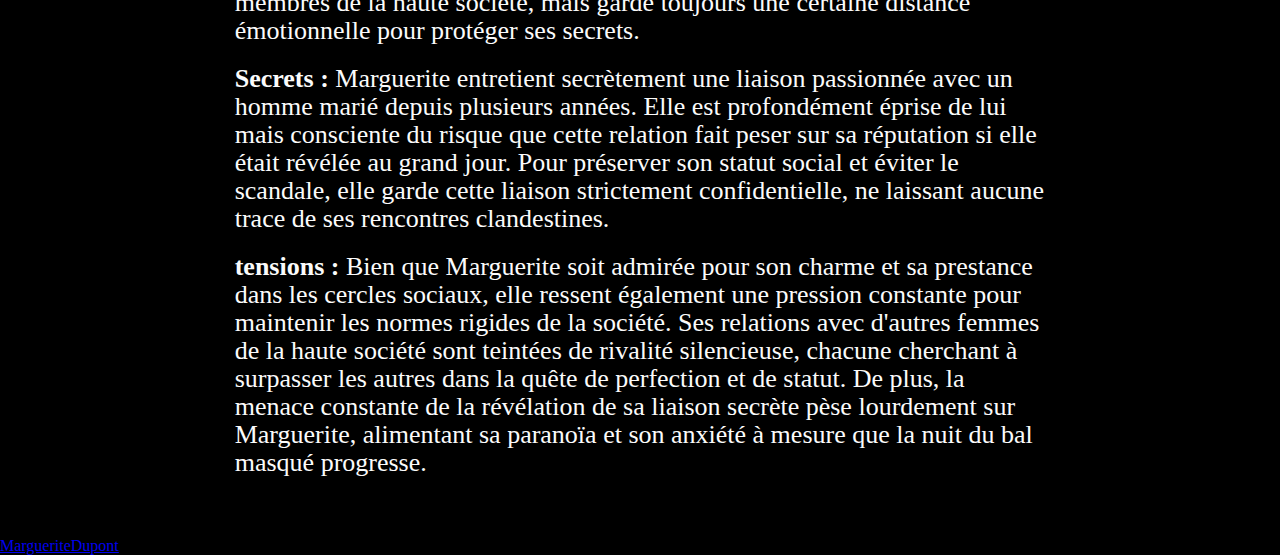
<file: MargueriteDupont.html>
<!DOCTYPE html>
<html lang="fr">
<head>
    <meta charset="UTF-8">
    <meta name="viewport" content="width=device-width, initial-scale=1.0">
    <title>Madame Marguerite Dupont</title>
    <link rel="stylesheet" href="style.css">
</head>
<body>
    <div class="container-character">
        <h1>Madame maguerite Dupont</h1>
        <div class="text-container">
            <img class="img-character" src="assets/Madame_Marguerite_Dupont.jpg" alt="Image belle jeune femme portant un masque de bal noir argenté"/>
            <p class="text"><strong>Description : </strong>Une mondaine raffinée et charismatique, célèbre pour ses soirées élégantes et son sens du style incomparable. À première vue, elle incarne l'image de la perfection dans la haute société, mais derrière son masque d'élégance se cachent des secrets sombres.</p>
            <ul>    
                <li><strong>Motivations : </strong>Marguerite est animée par le désir de maintenir son statut social et sa réputation impeccable dans la haute société. Elle est prête à tout pour préserver les apparences, même si cela signifie sacrifier sa propre félicité pour entretenir une façade de perfection et de respectabilité.</li>
                <li><strong>Relations :  </strong>Marguerite est une amie proche de Lady Eleanor Vauderbilt, avec qui elle partage de nombreux intérêts et une passion pour le maintien des apparences. Elle entretient également des relations cordiales avec d'autres membres de la haute société, mais garde toujours une certaine distance émotionnelle pour protéger ses secrets.</li>
                <li><strong>Secrets :  </strong>Marguerite entretient secrètement une liaison passionnée avec un homme marié depuis plusieurs années. Elle est profondément éprise de lui mais consciente du risque que cette relation fait peser sur sa réputation si elle était révélée au grand jour. Pour préserver son statut social et éviter le scandale, elle garde cette liaison strictement confidentielle, ne laissant aucune trace de ses rencontres clandestines.</li>
                <li><strong>tensions : </strong>Bien que Marguerite soit admirée pour son charme et sa prestance dans les cercles sociaux, elle ressent également une pression constante pour maintenir les normes rigides de la société. Ses relations avec d'autres femmes de la haute société sont teintées de rivalité silencieuse, chacune cherchant à surpasser les autres dans la quête de perfection et de statut. De plus, la menace constante de la révélation de sa liaison secrète pèse lourdement sur Marguerite, alimentant sa paranoïa et son anxiété à mesure que la nuit du bal masqué progresse.</li>


            </ul>
        </div>
    </div>
</body>
<a href="MargueriteDupont.html">MargueriteDupont</a>
</html
</file>
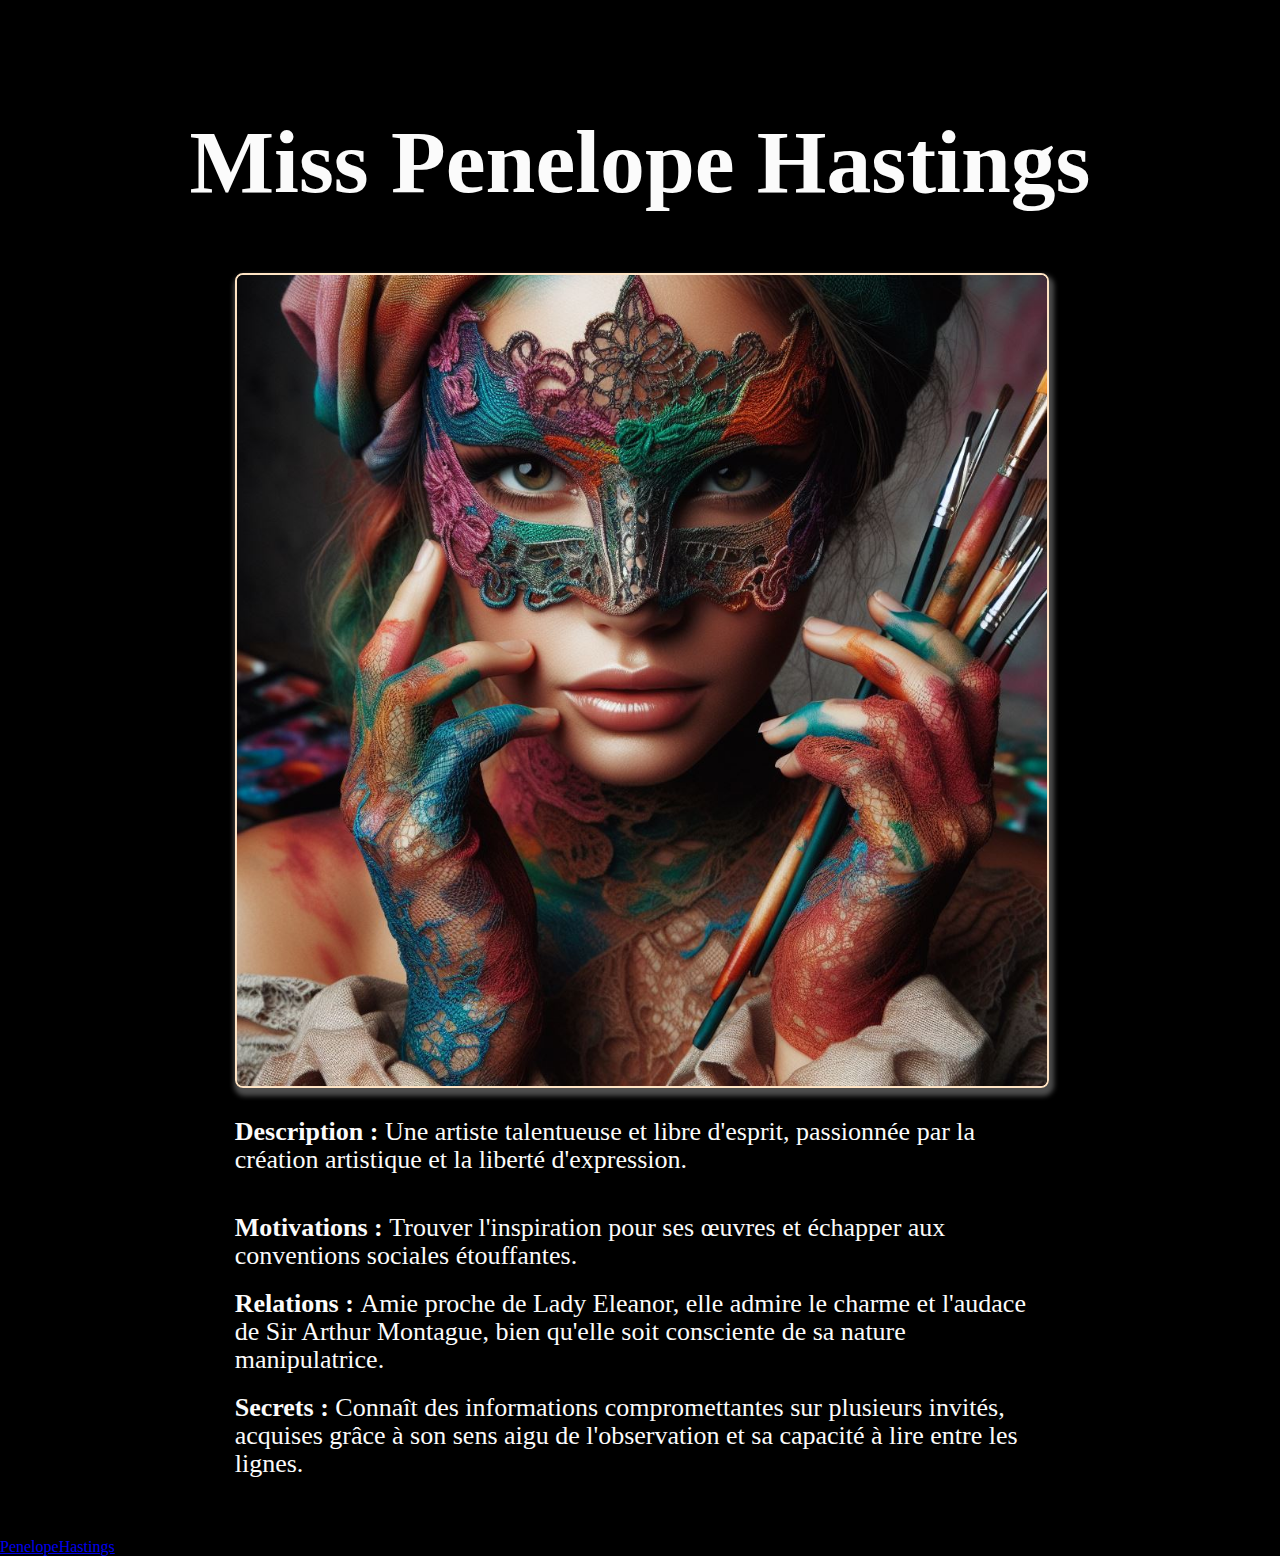
<file: PenelopeHastings.html>
<!DOCTYPE html>
<html lang="fr">
<head>
    <meta charset="UTF-8">
    <meta name="viewport" content="width=device-width, initial-scale=1.0">
    <title>Miss Penelope Hastings</title>
    <link rel="stylesheet" href="style.css">
</head>
<body>
    <div class="container-character">
        <h1>Miss Penelope Hastings</h1>
        <div class="text-container">
            <img class="img-character" src="assets/Miss_Penelope_hastings.jpg" alt="Image belle jeune femme portant un masque de bal noir argenté"/>
            <p class="text"><strong>Description : </strong>Une artiste talentueuse et libre d'esprit, passionnée par la création artistique et la liberté d'expression.</p>
            <ul>    
                <li><strong>Motivations : </strong>Trouver l'inspiration pour ses œuvres et échapper aux conventions sociales étouffantes.</li>
                <li><strong>Relations :  </strong>Amie proche de Lady Eleanor, elle admire le charme et l'audace de Sir Arthur Montague, bien qu'elle soit consciente de sa nature manipulatrice.</li>
                <li><strong>Secrets :  </strong>Connaît des informations compromettantes sur plusieurs invités, acquises grâce à son sens aigu de l'observation et sa capacité à lire entre les lignes.</li>

            </ul>
        </div>
    </div>
</body>
<a href="PenelopeHastings.html">PenelopeHastings</a>
</html
</file>
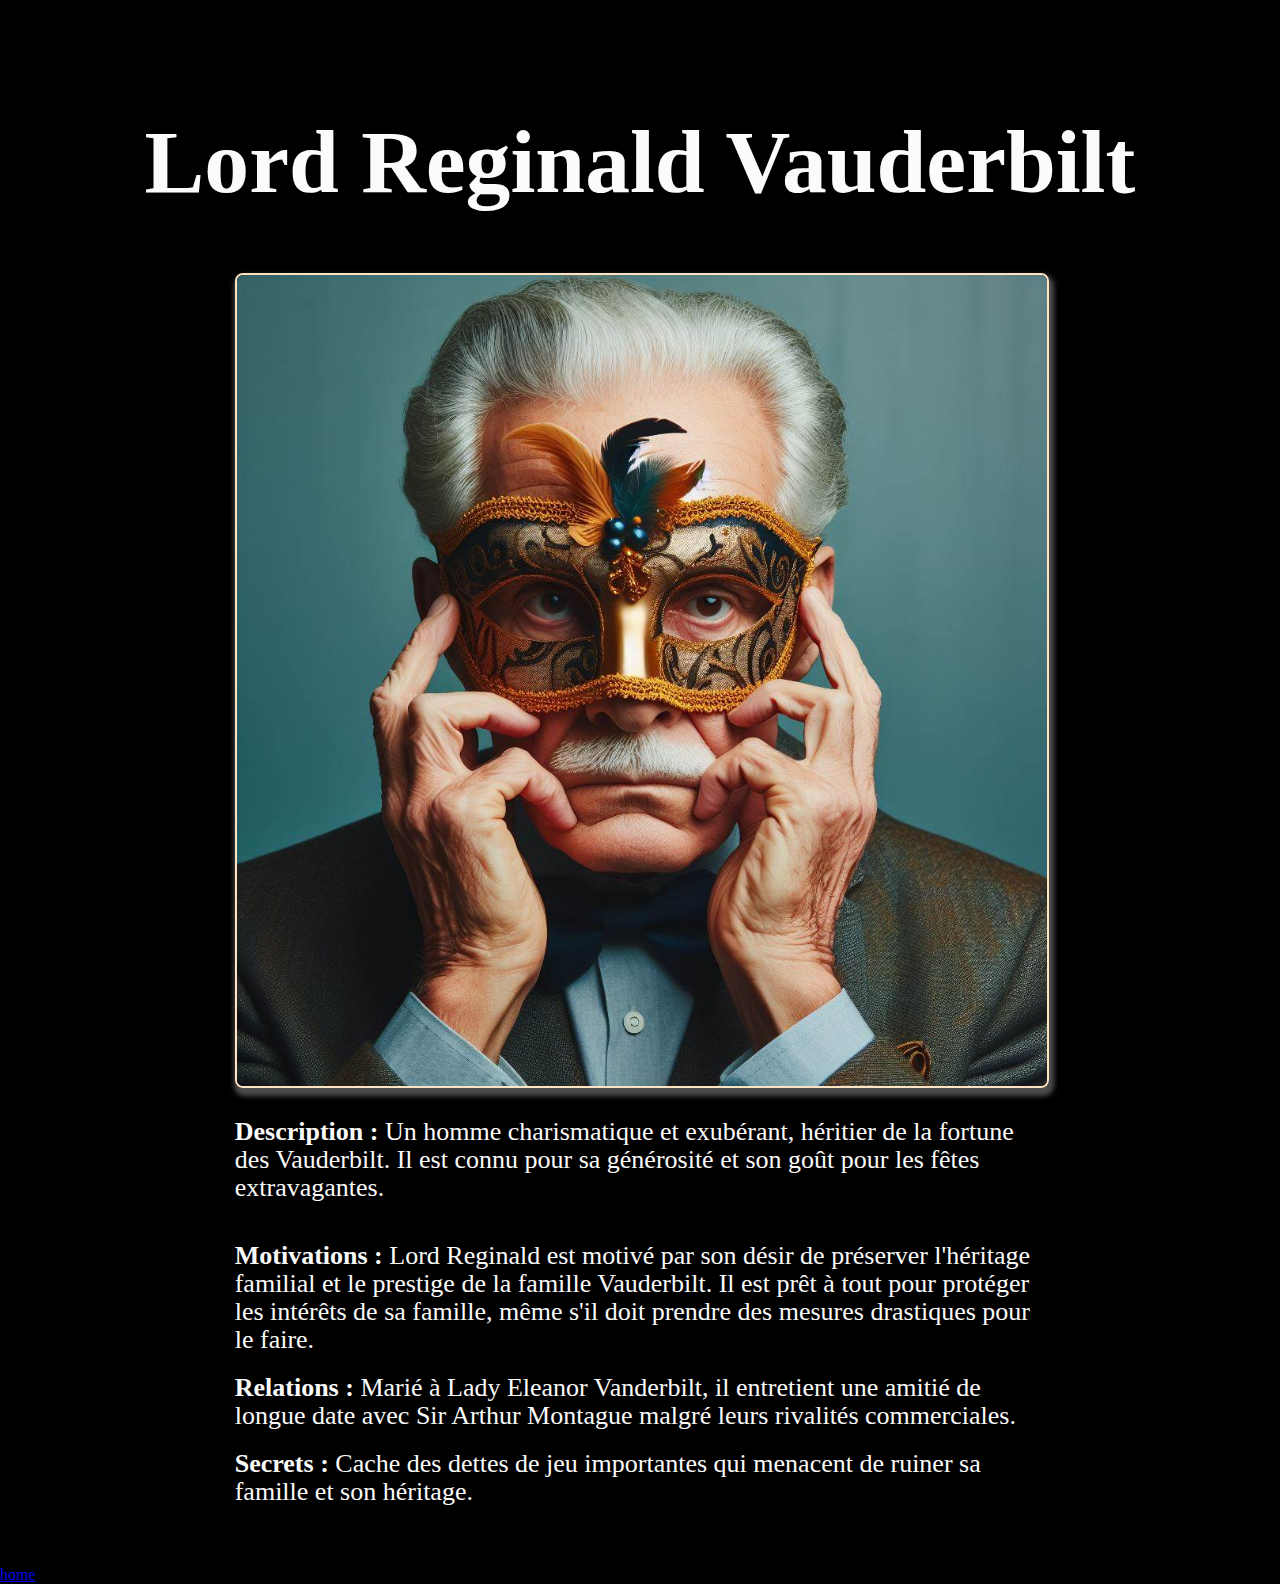
<file: reginaldVauderbilt.html>
<!DOCTYPE html>
<html lang="fr">
<head>
    <meta charset="UTF-8">
    <meta name="viewport" content="width=device-width, initial-scale=1.0">
    <title>Lord Reginald Vauderbilt</title>
    <link rel="stylesheet" href="style.css">
</head>
<body>
    <div class="container-character">
        <h1>Lord Reginald Vauderbilt</h1>
        <div class="text-container">
            <img class="img-character" src="assets/Lord reginald Vauderbilt.jpg" alt="Image d'un vieil homme portant un masque de bal">
            <p class="text"><strong>Description : </strong>Un homme charismatique et exubérant, héritier de la fortune des Vauderbilt. Il est connu pour sa générosité et son goût pour les fêtes extravagantes.</p>
            <ul>
                <li><strong> Motivations : </strong> Lord Reginald est motivé par son désir de préserver l'héritage familial et le prestige de la famille Vauderbilt. Il est prêt à tout pour protéger les intérêts de sa famille, même s'il doit prendre des mesures drastiques pour le faire.</li>
                <li><strong>Relations : </strong>Marié à Lady Eleanor Vanderbilt, il entretient une amitié de longue date avec Sir Arthur Montague malgré leurs rivalités commerciales.</li>
                <li><strong>Secrets : </strong>Cache des dettes de jeu importantes qui menacent de ruiner sa famille et son héritage.</li>

            </ul>
        </div>
    </div>
</body>
<a href="index.html">home</a>
</html>
</file>
<file: style.css>
body {

    background-color: black;

    padding: 0;

    margin: 0;

    color: #fbfbfb;

}



header{

    background-image: url(assets/header.jpg);

    background-repeat: no-repeat;

    background-size: cover;

    width: 100vw;

    height: 100vh;

}

.container {

    display: flex;

    justify-content: center;

    align-items: center;

    width: 100%;

    height: 100%;

}

.container-coordonees {

    background-color: rgba(242, 218, 183, 0.4);

    width: 100%;

    padding: 30px 0;



}

.text-footer {

    padding-left: 10%;

}

.bgo{

    background-color: rgba(0, 0, 0, 0.4);

    padding: 0 20px;

    border-radius: 50px;

    margin-top: 55%;

}

h1 {

    font-size: 7vw;

    width: 100%;

    text-align: center;

}

.text-container{

    max-width: 80%;

    margin-left: auto;

    margin-right: auto;

    

}

.text {

    margin-bottom: 30px;

    font-size: 5.5vw;

    line-height: 28px;

}



.img-character {

    width: 100%;

    height: 100%;

    border-radius: 8px;

    border: 2px solid bisque;

    box-shadow: 2px 5px 5px 3px rgba(255, 255, 255, 0.3);

}



.container-character {

    width: 79.16%;

    flex-direction: column;

    align-items: center;

    justify-content: center;

    padding-top: 50px;

    margin-left: auto;

    margin-right: auto;

}



ul {

    width: 100%;

    list-style: none;

    padding: 0;

}



li{

    padding: 10px 0;

    font-size: 5.5vw;

    line-height: 28px;

}



li:last-child {

    margin-bottom: 50px;

}



button {

    margin-left: auto;

    margin-right: auto;

    padding: 10px 17px;

    background: blue ;

    border: none;

    border-radius: 20px;

    color: #fbfbfb;

    font-weight: bold;

    margin-left: 8%;

}

@media screen and (min-width: 450px) { 
    .text, li{
        font-size: 26px;
        font-weight: 39px
    }
 }
</file>
